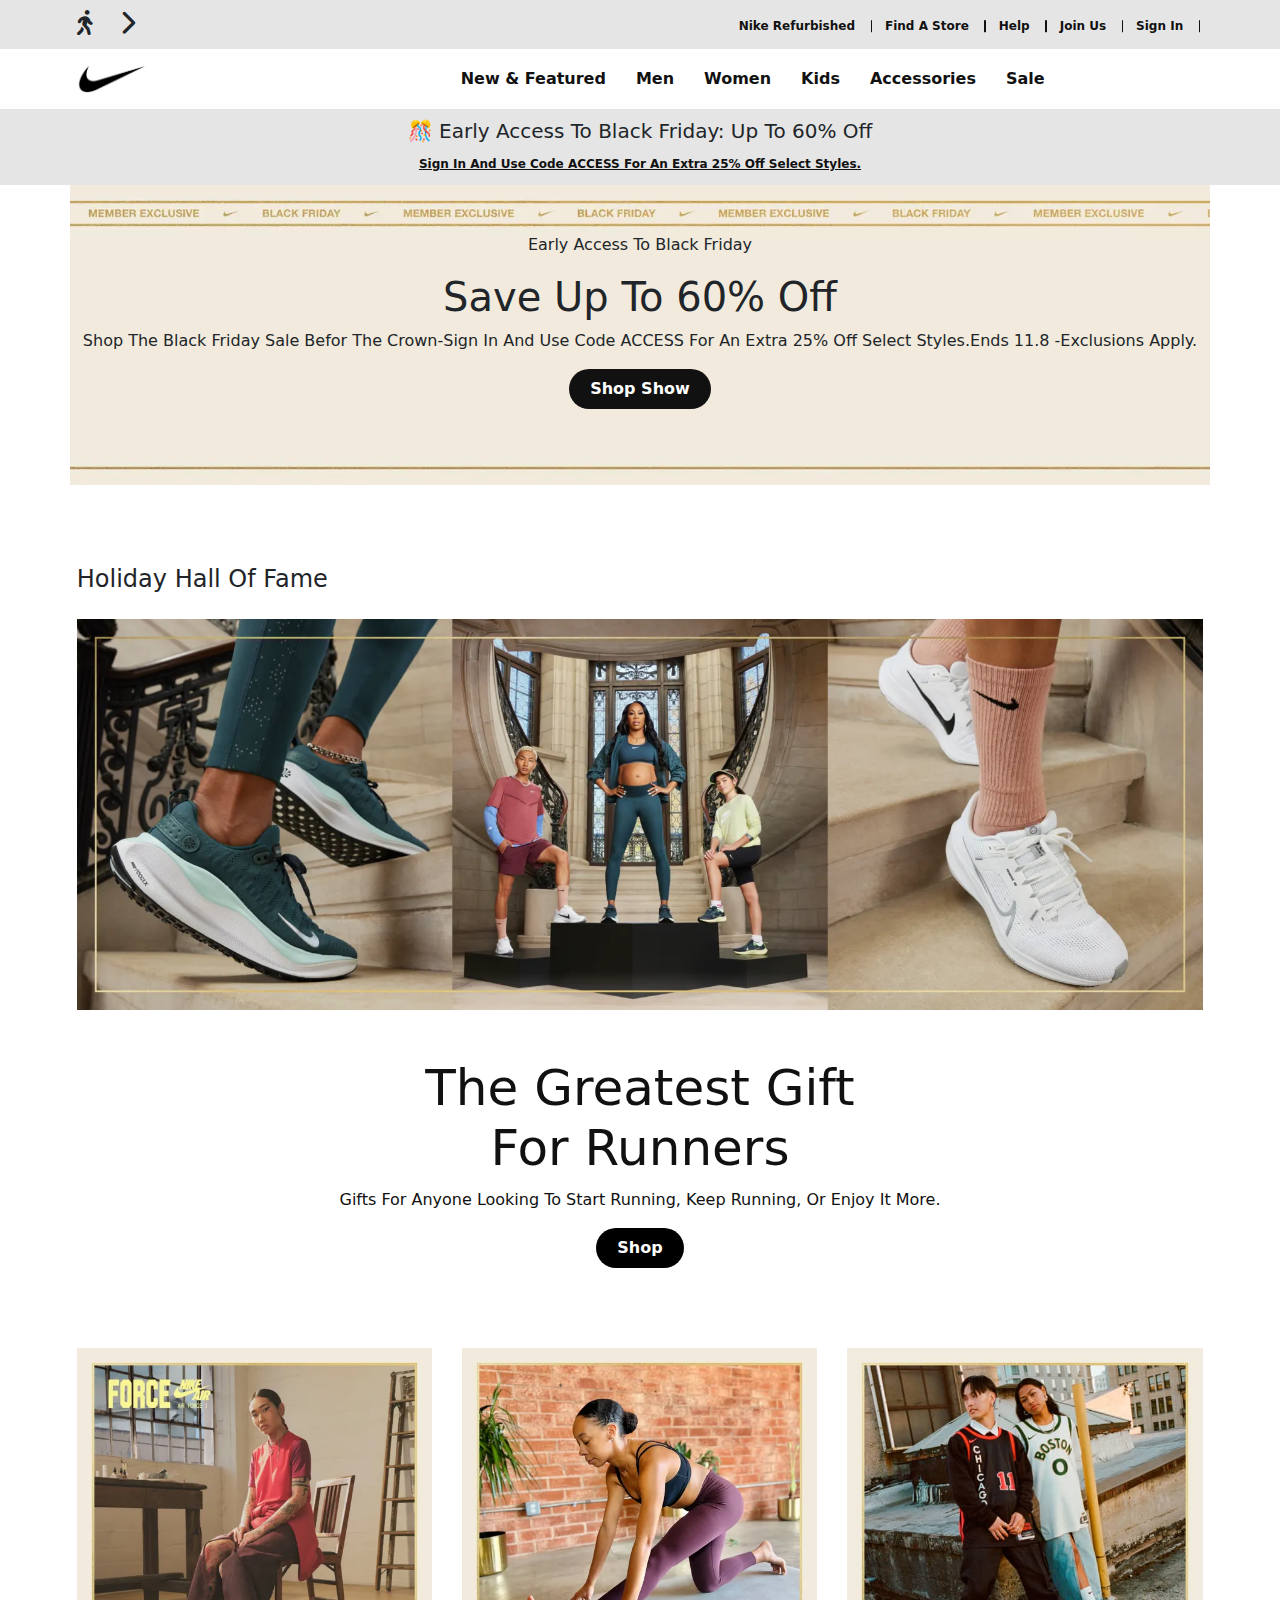
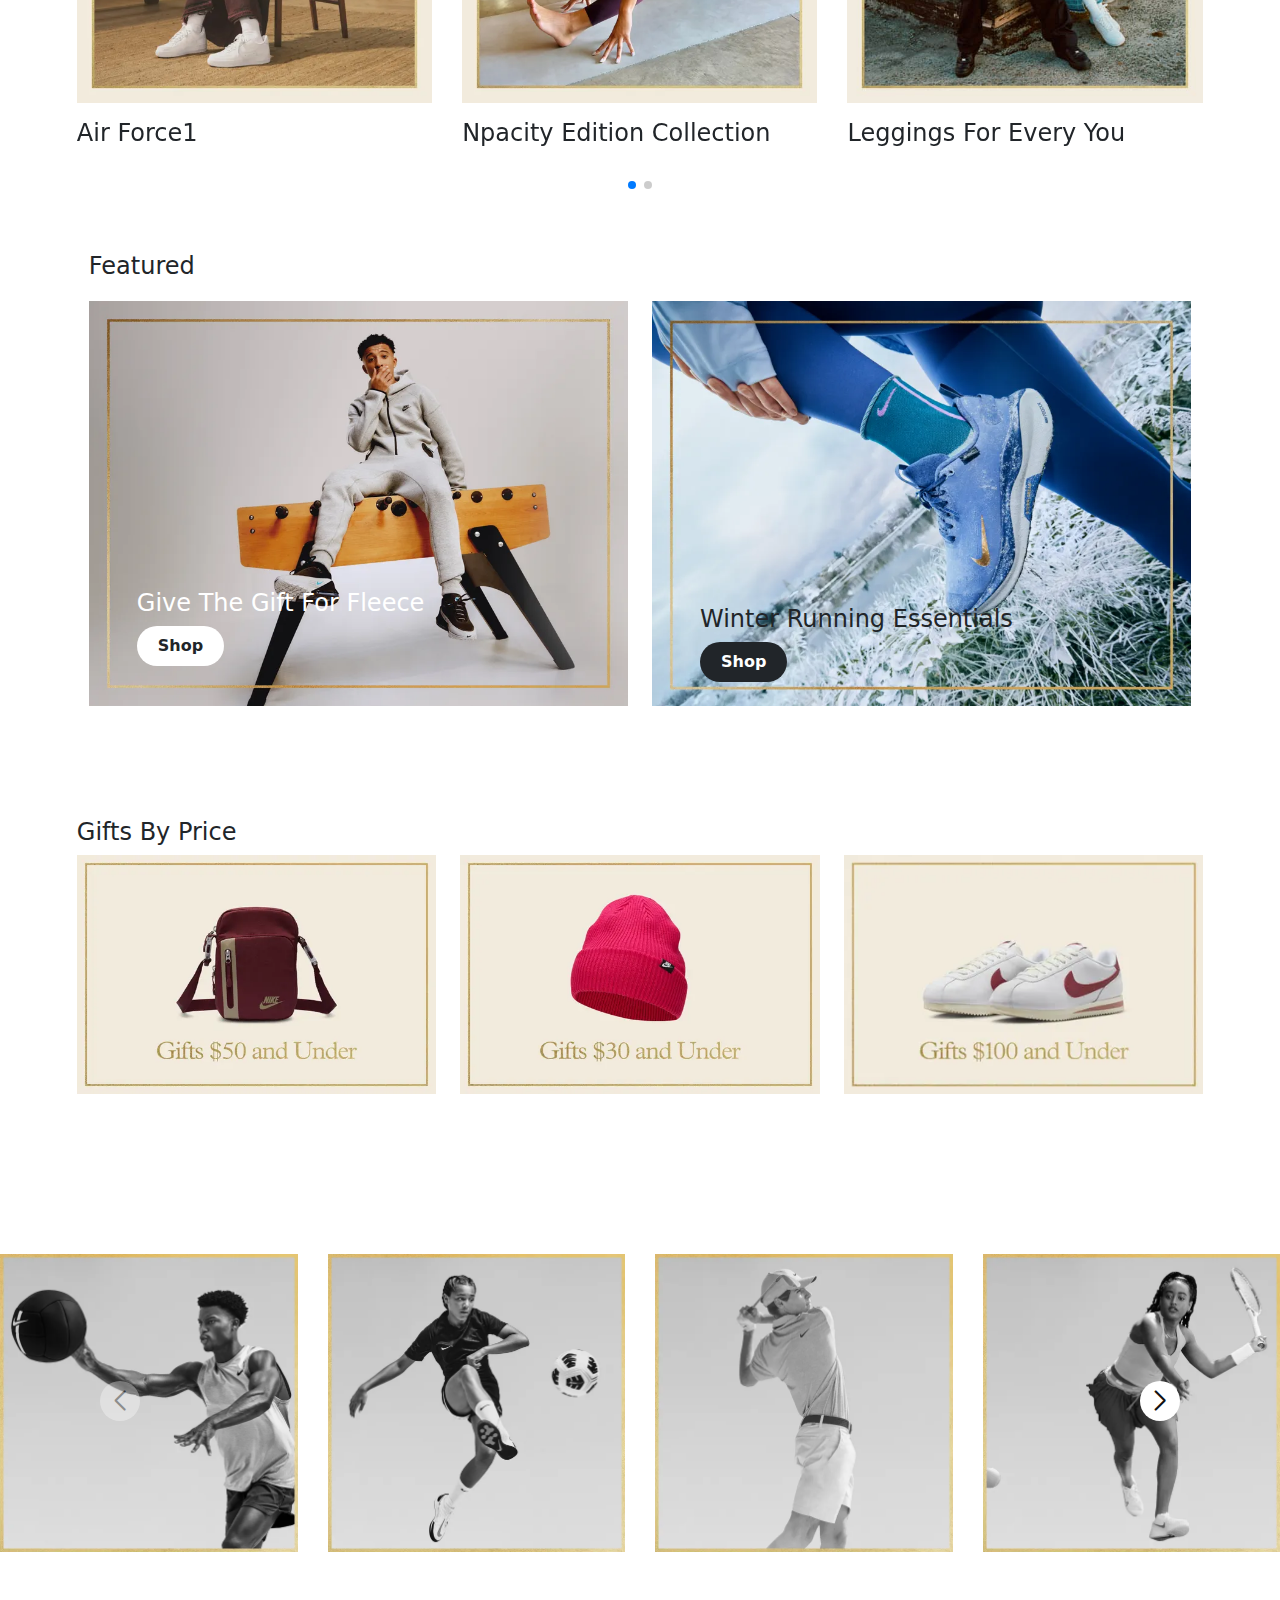
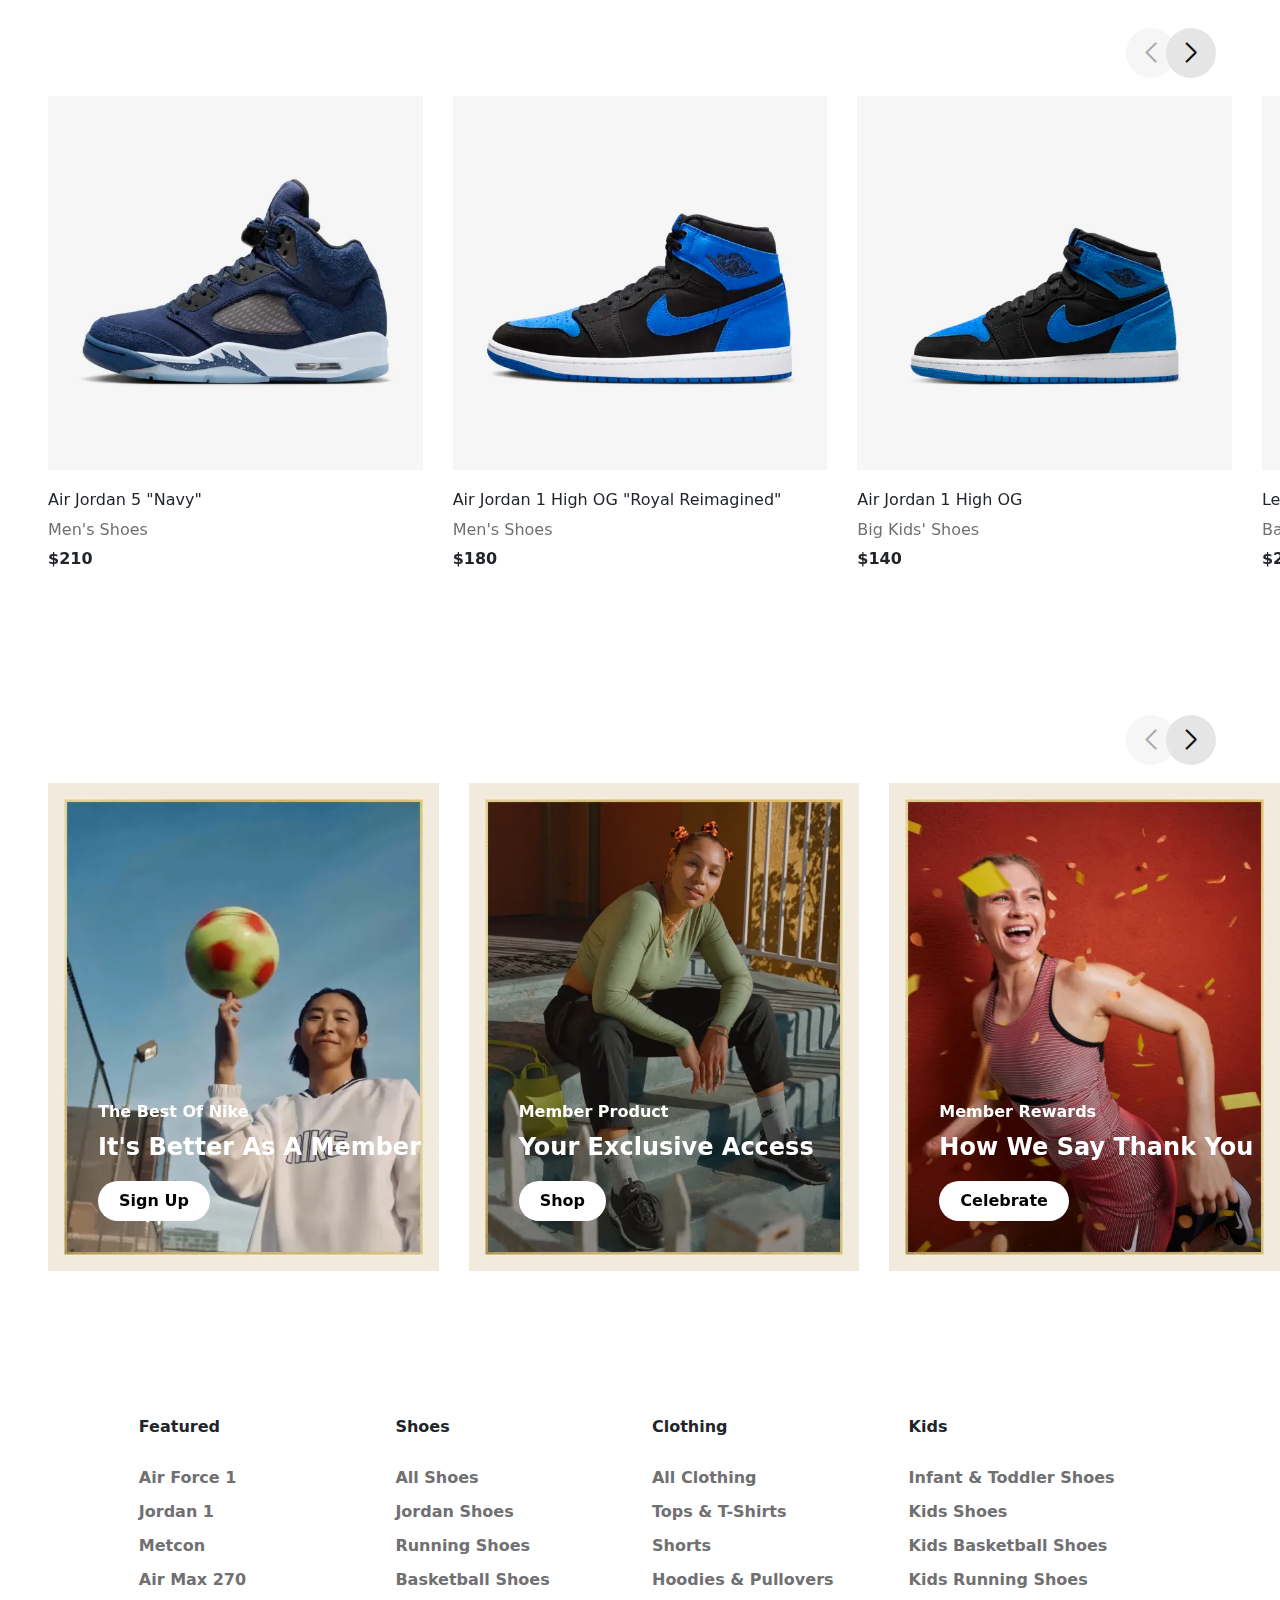
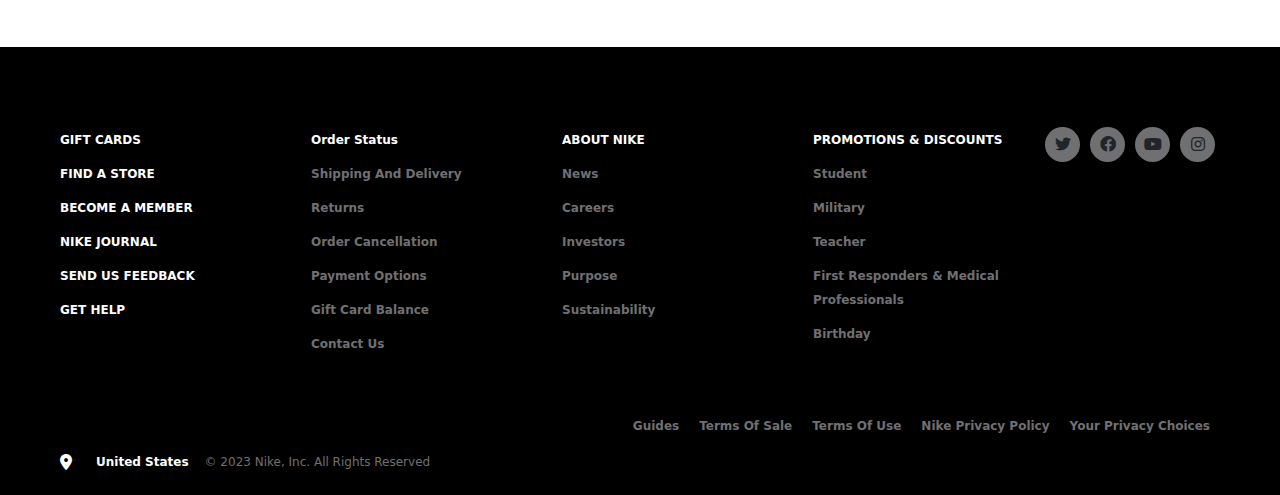
<file: index.html>
<!DOCTYPE html>
<html lang="en">
<head>
    <meta charset="UTF-8">
    <meta name="viewport" content="width=device-width, initial-scale=1.0">
    <link rel="stylesheet" href="./css/all.min.css">
    <link rel="stylesheet" href="./css/animate.css">
    <link rel=" icon" type="image/png" href="./img/fpage/logo.png"/>
    <link rel="stylesheet" href="./css/bootstrap.min.css">
    <link rel="stylesheet"href="https://cdn.jsdelivr.net/npm/swiper@11/swiper-bundle.min.css"/>
    <link rel="stylesheet" href="./css/fpage.css">
    <link rel="stylesheet" href="./css/style.css">
    <title>Store</title>
</head>
<body>
    <header class="header">
        <nav>
            <div class="nav-top position-relative">
                <div class="container-fluid d-flex justify-content-between align-items-center">
                    <div class="icon">
                        <i class="fa-solid fa-person-walking"></i>
                        <i class="fa-solid fa-chevron-right"></i>
                    </div>
                    <div class="link">
                        <ul class="d-flex justify-content-between align-items-center p-0 m-0">
                            <li><a href="">Nike Refurbished</a></li>
                            <li><a href="shop.html">Find a Store</a></li>
                            <li><a href="">Help</a></li>
                            <li><a href="register.html">Join Us</a></li>
                            <li><a href="login.html">Sign In</a></li>
                        </ul>
                    </div>
                    <div class="bars d-none">
                        <a href="shop.html"> <i class="fa-solid fa-store fs-5 me-4"></i></a>
                        <a href="single.html"><i class="fa-solid fa-user fs-5 me-4"></i></a>
                        <i class="fa-solid fa-bars barsI fs-5 me-4"></i>
                    </div>
                </div>
            </div>
            <div class="nav-bot">
                <div class="container-fluid flexbox ">
                    <div class="logo"><img src="img/fpage/logo.png" alt="logo"></div>
                    <div class="links">
                        <ul class="d-flex align-items-center m-0 p-0">
                             <i class="fa-solid fa-close close fs-3 me-4"></i>
                            <li><a class="fw-bold" href="">New & Featured</a></li>
                            <li><a class="fw-bold" href="">Men</a></li>
                            <li><a class="fw-bold" href="">Women</a></li>
                            <li><a class="fw-bold" href="">Kids</a></li>
                            <li><a class="fw-bold" href="">Accessories</a></li>
                            <li><a class="fw-bold" href="">Sale</a></li>
                            <p>Become a Nike Member for the best products, inspiration and stories in sport. <span class="text-black fw-bold">Learn more</span></p>
                            <div class="btns mt-5">
                                <a href="register.html"> <button>Join us</button></a>
                                <a href="login.html"><button>sign in</button></a>
                            </div>
                        </ul>
                    </div>
                </div>
            </div>
        </nav>
        <div class="early-Access text-center">
            <h5>🎊 Early Access to Black Friday: Up to 60% Off</h5>
            <a href="">Sign in and use code ACCESS for an extra 25% off select styles.</a>
        </div>
        <div class="save-up">
            <div class="container text-center py-5">
                <p>Early Access to Black Friday</p>
                <h1>save Up to 60% Off</h1>
                <p>
                    shop the black friday sale befor the crown-Sign in and use code ACCESS for
                    an extra 25% off select styles.ends 11.8 -exclusions apply.
                </p>
                <a href="shop.html"><button class="rounded-pill">shop show</button></a>
            </div>
        </div>
    </header>
    <div class="section1">
        <div class="container-fluid">
            <div class="box">
                <h2>Holiday Hall of Fame</h2>
                <div class="image pb-5">
                    <a href=""><img src="img/fpage/s1.webp" class=""></a>
                </div>
                <a href="">
                    <div class="text text-center">
                        <h2>the greatest Gift<br>
                            for Runners
                        </h2>
                        <p>Gifts for anyone looking to start Running, keep Running, or enjoy it more.</p>
                        <button class="rounded-pill btn-hover">shop</button>
                    </div>
                </a>
            </div>
        </div>
    </div>
    <div class="section-slider">
        <div class="container-fluid">
            <div class="swiper fSlider pb-5">
                <div class="swiper-wrapper">
                  <div class="swiper-slide">
                    <div class="image">
                        <a href=""><img src="img/fpage/section3/s1.webp"></a>
                    </div>
                    <h4 class="mt-3">air force1</h4>
                  </div>
                  <div class="swiper-slide">
                    <div class="image">
                        <a href=""><img src="img/fpage/section3/s2.webp"></a>
                    </div>
                    <h4 class="mt-3">npacity edition collection</h4>
                  </div>
                  <div class="swiper-slide">
                    <div class="image">
                    <a href=""><img src="img/fpage/section3/s3.jpg"></a>
                    </div>
                    <h4 class="mt-3">leggings for every you</h4>
                  </div>
                  <div class="swiper-slide">
                    <div class="image">
                        <a href=""><img src="img/fpage/section3/s4.webp"></a>
                    </div>
                    <h4 class="mt-3">just in:N7 collection</h4>
                  </div>
                </div>
                <div class="swiper-pagination"></div>
            </div>
            <div class="Featured py-5">
                <div class="container">
                    <h4>Featured</h4>
                    <div class="row">
                        <div class="col col-md-6 col-sm-12 mb-3  position-relative">
                            <div class="image">
                                <img class="w-100" src="img/fpage/section3/r1.webp">
                            </div>
                            <div class="text">
                                <h2 class="text-white">give the Gift for fleece</h2>
                                <button class="bg-white text-dark rounded-pill">shop</button>
                            </div>
                        </div>
                        <div class="col col-md-6 col-sm-12   position-relative">
                            <div class="image">
                                <img class="w-100" src="img/fpage/section3/r2.webp">
                            </div>
                            <div class="text">
                                <h2>winter running Essentials</h2>
                               <button class="bg-dark text-white rounded-pill">shop</button>
                            </div>
                        </div>
                    </div>
                </div>

            </div>
            <div class="Gifts py-5">
                <div class="container-fluid">
                    <h4>Gifts by Price</h4>
                    <div class="row">
                        <div class="col col-md-4 col-sm-6 mb-3">
                            <a href=""><img class="w-100" src="img/fpage/section3/c1.webp"></a>
                        </div>
                        <div class="col col-md-4 col-sm-6 mb-3">
                            <a href=""><img class="w-100" src="img/fpage/section3/c2.webp"></a>
                        </div>
                        <div class="col col-md-4 col-sm-6">
                            <a href=""><img class="w-100" src="img/fpage/section3/c3.webp"></a>
                        </div>
                    </div>
                </div>

            </div>
        </div>
    </div>
    <div class="full-slide py-5">
        <div class="swiper sport py-5">
            <div class="swiper-wrapper">
              <div class="swiper-slide"><a href=""><img class="w-100" src="img/fpage/section4/sport1.webp"></a></div>
              <div class="swiper-slide"><a href=""><img class="w-100" src="img/fpage/section4/sport2.webp"></a></div>
              <div class="swiper-slide"><a href=""><img class="w-100" src="img/fpage/section4/sport3.webp"></a></div>
              <div class="swiper-slide"><a href=""><img class="w-100" src="img/fpage/section4/sport4.webp"></a></div>
              <div class="swiper-slide"><a href=""><img class="w-100" src="img/fpage/section4/sport5.webp"></a></div>
              <div class="swiper-slide"><a href=""><img class="w-100" src="img/fpage/section4/sport6.webp"></a></div>
              <div class="swiper-slide"><a href=""><img class="w-100" src="img/fpage/section4/sport7.webp"></a></div>
              <div class="swiper-slide"><a href=""><img class="w-100" src="img/fpage/section4/sport8.webp"></a></div>
              <div class="swiper-slide"><a href=""><img class="w-100" src="img/fpage/section4/sport9.webp"></a></div>
            </div>
            <div class="swiper-button-next"></div>
            <div class="swiper-button-prev"></div>
        </div>
        <div class="swiper chose p-5">
            <div class="swiper-wrapper py-5">
              <div class="swiper-slide">
                <a href="">
                    <img class="w-100" src="img/fpage/section1/chose.webp">
                </a>
                <div class="text">
                    <h2>Air Jordan 5 "Navy"</h2>
                    <p>Men's Shoes</p>
                    <span>$210</span>
                </div>
            </div>
              <div class="swiper-slide">
                <a href="">
                    <img class="w-100" src="img/fpage/section1/chose1.webp">
                </a>
                <div class="text">
                    <h2>Air Jordan 1 High OG "Royal Reimagined"</h2>
                    <p>Men's Shoes</p>
                    <span>$180</span>
                </div>
            </div>
              <div class="swiper-slide">
                <a href="">
                    <img class="w-100" src="img/fpage/section1/chose3.webp">
                </a>
                <div class="text">
                    <h2>Air Jordan 1 High OG</h2>
                    <p>Big Kids' Shoes</p>
                    <span>$140</span>
                </div>
            </div>
              <div class="swiper-slide">
                <a href="">
                    <img class="w-100" src="img/fpage/section1/chose4.webp">
                </a>
                <div class="text">
                    <h2>LeBron XXI "Tahitian"</h2>
                    <p>Basketball Shoes</p>
                    <span>$200</span>
                </div>
            </div>
              <div class="swiper-slide">
                <a href="">
                    <img class="w-100" src="img/fpage/section1/chose5.webp">
                </a>
                <div class="text">
                    <h2>Nike Dunk Low Retro</h2>
                    <p>Men's Shoes</p>
                    <span>$115</span>
                </div>
            </div>
              <div class="swiper-slide">
                <a href="">
                    <img class="w-100" src="img/fpage/section1/chose6.webp">
                </a>
                <div class="text">
                    <h2>Nike Dunk Low Retro</h2>
                    <p>Men's Shoes</p>
                    <span>$115</span>
                </div>
            </div>
            </div>
            <div class="swiper-button-next"></div>
            <div class="swiper-button-prev"></div>
        </div>
        <div class="swiper chose ps-5 pt-5">
            <div class="swiper-wrapper py-5">
              <div class="swiper-slide position-relative">
                <a href="">
                    <img class="w-100" src="img/fpage/section5/m1.webp">
                </a>
                <div class="box">
                    <h2>The Best of Nike</h2>
                    <p>It's Better as a Member</p>
                    <button>Sign Up</button>
                </div>
            </div>
              <div class="swiper-slide position-relative">
                <a href="">
                    <img class="w-100" src="img/fpage/section5/m2.webp">
                </a>
                <div class="box">
                    <h2>Member Product</h2>
                    <p>Your Exclusive Access</p>
                    <button>Shop</button>
                </div>
            </div>
              <div class="swiper-slide position-relative">
                <a href="">
                    <img class="w-100" src="img/fpage/section5/m3.webp">
                </a>
                <div class="box">
                    <h2>Member Rewards</h2>
                    <p>How We Say Thank You</p>
                    <button>Celebrate</button>
                </div>
            </div>
              <div class="swiper-slide position-relative">
                <a href="">
                    <img class="w-100" src="img/fpage/section5/m4.webp">
                </a>
                <div class="box">
                    <h2>Sports & Wellness Apps</h2>
                    <p>Movement Where You’re At</p>
                    <button>Move</button>
                </div>
            </div>
              <div class="swiper-slide position-relative">
                <a href="">
                    <img class="w-100" src="img/fpage/section5/m5.jpg">
                </a>
                <div class="box">
                    <h2>Nike By You</h2>
                    <p>Your Customization Service</p>
                    <button>Customize</button>
                </div>
            </div>
              <div class="swiper-slide position-relative">
                <a href="">
                    <img class="w-100" src="img/fpage/section5/m6.webp">
                </a>
                <div class="box">
                    <h2>SNKRS</h2>
                    <p>Your Ultimate Sneaker Community</p>
                    <button>Explore</button>
                </div>
            </div>
            </div>
            <div class="swiper-button-next"></div>
            <div class="swiper-button-prev"></div>
        </div>
    </div>
    <div class="section-links">
        <div class="container-fluid">
            <div class="row">
                <div class="col col-md-3">
                    <h2>Featured</h2>
                    <a href="">Air Force 1</a>
                    <a href="">Jordan 1</a>
                    <a href="">Metcon</a>
                    <a href="">Air Max 270</a>
                    <a href="">Air Max 97</a>
                    <a href="">Air Max 90</a>
                    <a href="">Blazer</a>
                    <a href="">Pegasus</a>
                </div>
                <div class="col col-md-3">
                    <h2>Shoes</h2>
                    <a href="">All Shoes</a>
                    <a href="">Jordan Shoes</a>
                    <a href="">Running Shoes</a>
                    <a href="">Basketball Shoes</a>
                    <a href="">Tennis Shoes</a>
                    <a href="">Training Shoes</a>
                    <a href="">Custom Shoes</a>
                    <a href="">Sale Shoes</a>
                    <a href="">Soccer Cleats</a>
                </div>
                <div class="col col-md-3">
                    <h2>Clothing</h2>
                    <a href="">All Clothing</a>
                    <a href="">Tops & T-Shirts</a>
                    <a href="">Shorts</a>
                    <a href="">Hoodies & Pullovers</a>
                    <a href="">Joggers & Sweatpants</a>
                    <a href="">Sports Bras</a>
                    <a href="">Pants & Tights</a>
                    <a href="">Socks</a>
                    <a href="">Yoga</a>
                    <a href="">NikeLab</a>
                    <a href="">Plus Size</a>
                    <a href="">Big & Tall</a>
                    <a href="">Sale Clothing</a>
                </div>
                <div class="col col-md-3">
                    <h2>Kids</h2>
                    <a href="">Infant & Toddler Shoes</a>
                    <a href="">Kids Shoes</a>
                    <a href="">Kids Basketball Shoes</a>
                    <a href="">Kids Running Shoes</a>
                    <a href="">Kids Jordan Shoes/a>
                    <a href="">Kids Clothing</a>
                    <a href="">Kids Backpacks</a>
                    <a href="">Kids Socks</a>
                    <a href="">Kids Sale</a>
                </div>
            </div>
        </div>
    </div>
    <div class="footer">
        <div class="box ">
            <div class="row">
                <div class="col col-md-3 col-6">
                    <ul class="white">
                        <li><a href="">GIFT CARDS</a></li>
                        <li><a href="">FIND A STORE</a></li>
                        <li><a href="">BECOME A MEMBER</a></li>
                        <li><a href="">NIKE JOURNAL</a></li>
                        <li><a href="">SEND US FEEDBACK</a></li>
                        <li><a href="">GET HELP</a></li>
                    </ul>
                </div>
                <div class="col col-md-3 col-6">
                    <ul>
                        <li><a href="">Order Status</a></li>
                        <li><a href="">Shipping and Delivery</a></li>
                        <li><a href="">Returns</a></li>
                        <li><a href="">Order Cancellation</a></li>
                        <li><a href="">Payment Options</a></li>
                        <li><a href="">Gift Card Balance</a></li>
                        <li><a href="">Contact Us</a></li>
                    </ul>
                </div>
                <div class="col col-md-3 col-6">


                    <ul>
                        <li><a href="">ABOUT NIKE</a></li>
                        <li><a href="">News</a></li>
                        <li><a href="">Careers</a></li>
                        <li><a href="">Investors</a></li>
                        <li><a href="">Purpose</a></li>
                        <li><a href="">Sustainability</a></li>
                    </ul>
                </div>
                <div class="col col-md-3 col-6">
                    <ul>
                        <li><a href="">PROMOTIONS & DISCOUNTS</a></li>
                        <li><a href="">Student</a></li>
                        <li><a href="">Military</a></li>
                        <li><a href="">Teacher</a></li>
                        <li><a href="">First Responders & Medical Professionals</a></li>
                        <li><a href="">Birthday</a></li>
                    </ul>
                </div>
            </div>
            <div class="icons">
                <div class="icon"><i class="fa-brands fa-twitter"></i></div>
                <div class="icon"><i class="fa-brands fa-facebook"></i></div>
                <div class="icon"><i class="fa-brands fa-youtube"></i></div>
                <div class="icon"><i class="fa-brands fa-instagram"></i></div>
            </div>
        </div>
        <div class="right-link pt-5 w-100">  
            <ul class="p-0 d-flex">
                <li><a href="">Guides</a></li>
                <li><a href="">Terms of Sale</a></li>
                <li><a href="">Terms of Use</a></li>
                <li><a href="">Nike Privacy Policy</a></li>
                <li><a href="">Your Privacy Choices</a></li>
            </ul>
            <div class="location pb-4 d-flex align-items-center text-white">
                <i class="fa-solid fa-location-dot me-4"></i>
                <span class="fw-bold">United States</span>
                <p class="ms-3 mb-0">
                    © 2023 Nike, Inc. All Rights Reserved
                </p>
            </div>
        </div>
    </div>
    <script src="https://cdn.jsdelivr.net/npm/swiper@11/swiper-bundle.min.js"></script>
    <script src="./js/bootstrap.bundle.min.js"></script>
    <script src="./js/fpage.js"></script>
    <script src="./js/main.js"></script>
</body>
</html>
</file>
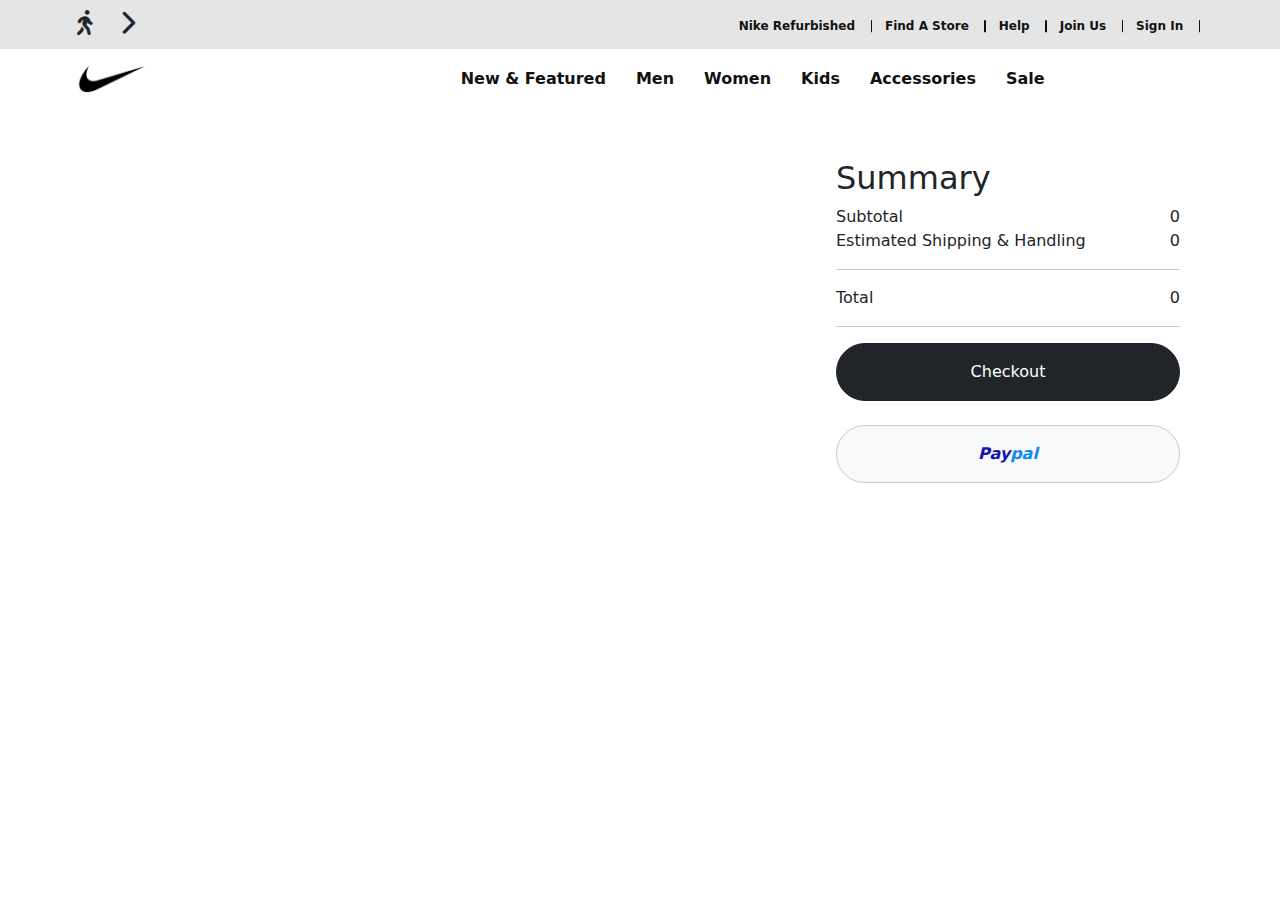
<file: Cart.html>
<!DOCTYPE html>
<html lang="en">
<head>
    <meta charset="UTF-8">
    <meta name="viewport" content="width=device-width, initial-scale=1.0">
    <title>Nike Cart</title>
    <link rel="stylesheet" href="./css/all.min.css">
    <link rel="stylesheet" href="./css/animate.css">
    <link rel="stylesheet" href="./css/bootstrap.min.css">
    <link rel="stylesheet" href="./css/cart.css">
    <link rel="stylesheet" href="./css/style.css">
</head>
<body>
    <nav>
        <div class="nav-top position-relative">
            <div class="container-fluid d-flex justify-content-between align-items-center">
                <div class="icon">
                    <i class="fa-solid fa-person-walking"></i>
                    <i class="fa-solid fa-chevron-right"></i>
                </div>
                <div class="link">
                    <ul class="d-flex justify-content-between align-items-center p-0 m-0">
                        <li><a href="">Nike Refurbished</a></li>
                        <li><a href="shop.html">Find a Store</a></li>
                        <li><a href="">Help</a></li>
                        <li><a href="register.html">Join Us</a></li>
                        <li><a href="login.html">Sign In</a></li>
                    </ul>
                </div>
                <div class="bars d-none">
                    <a href="shop.html"> <i class="fa-solid fa-store fs-5 me-4"></i></a>
                    <a href="single.html"><i class="fa-solid fa-user fs-5 me-4"></i></a>
                    <i class="fa-solid fa-bars barsI fs-5 me-4"></i>
                </div>
            </div>
        </div>
        <div class="nav-bot">
            <div class="container-fluid flexbox ">
                <div class="logo">
                    <a href="index.html">
                        <img src="img/fpage/logo.png" alt="logo">
                    </a>
                </div>
                <div class="links">
                    <ul class="d-flex align-items-center m-0 p-0">
                         <i class="fa-solid fa-close close fs-3 me-4"></i>
                        <li><a class="fw-bold" href="">New & Featured</a></li>
                        <li><a class="fw-bold" href="">Men</a></li>
                        <li><a class="fw-bold" href="">Women</a></li>
                        <li><a class="fw-bold" href="">Kids</a></li>
                        <li><a class="fw-bold" href="">Accessories</a></li>
                        <li><a class="fw-bold" href="">Sale</a></li>
                        <p>Become a Nike Member for the best products, inspiration and stories in sport. <span class="text-black fw-bold">Learn more</span></p>
                        <div class="btns mt-5">
                            <a href="register.html"> <button>Join us</button></a>
                            <a href="login.html"><button>sign in</button></a>
                        </div>
                    </ul>
                </div>
            </div>
        </div>
    </nav>
    <div class="gotoLogin">
        <div class="icon">
            <i class="fa-solid fa-circle-xmark "></i>
        </div>
        <div class="box">
            <h5>cant add product in cart </h5>
            <a href="login.html">login in now</a>
        </div>
    </div>
    <header class="header">
        <div class="row">
            <div class="col Data col-lg-8 col-12">

            </div>
            <div class="col col-lg-4">
                <div class="box">
                    <h2>Summary</h2>
                    <div class="subtotal d-flex align-items-center justify-content-between">
                        <p class="m-0">subtotal</p>
                        <span class="total">0</span>
                    </div>
                    <div class="Estimated-Shipping d-flex align-items-center justify-content-between">
                        <p class="m-0">Estimated Shipping & Handling</p>
                        <span class="numOfEstimated">0</span>
                    </div>
                    <hr>
                    <div class="totalPrice d-flex align-items-center justify-content-between">
                        <p class="m-0">total</p>
                        <span class="numOfTotal">0</span>
                    </div>
                    <hr>
                    <div class="btns">
                        <button class="btn btn-dark rounded-pill w-100 py-3 mb-4">checkout</button>
                        <button class="btn btn-light rounded-pill w-100 py-3"><span>pay</span>pal</button>
                    </div>
                </div>
            </div>
        </div>
    </header>
    <script src="./js/bootstrap.bundle.min.js"></script>
    <script src="./js/main.js" type=""></script>
    <script src="./js/Cart.js" type=""></script>
</body>
</html>
</file>
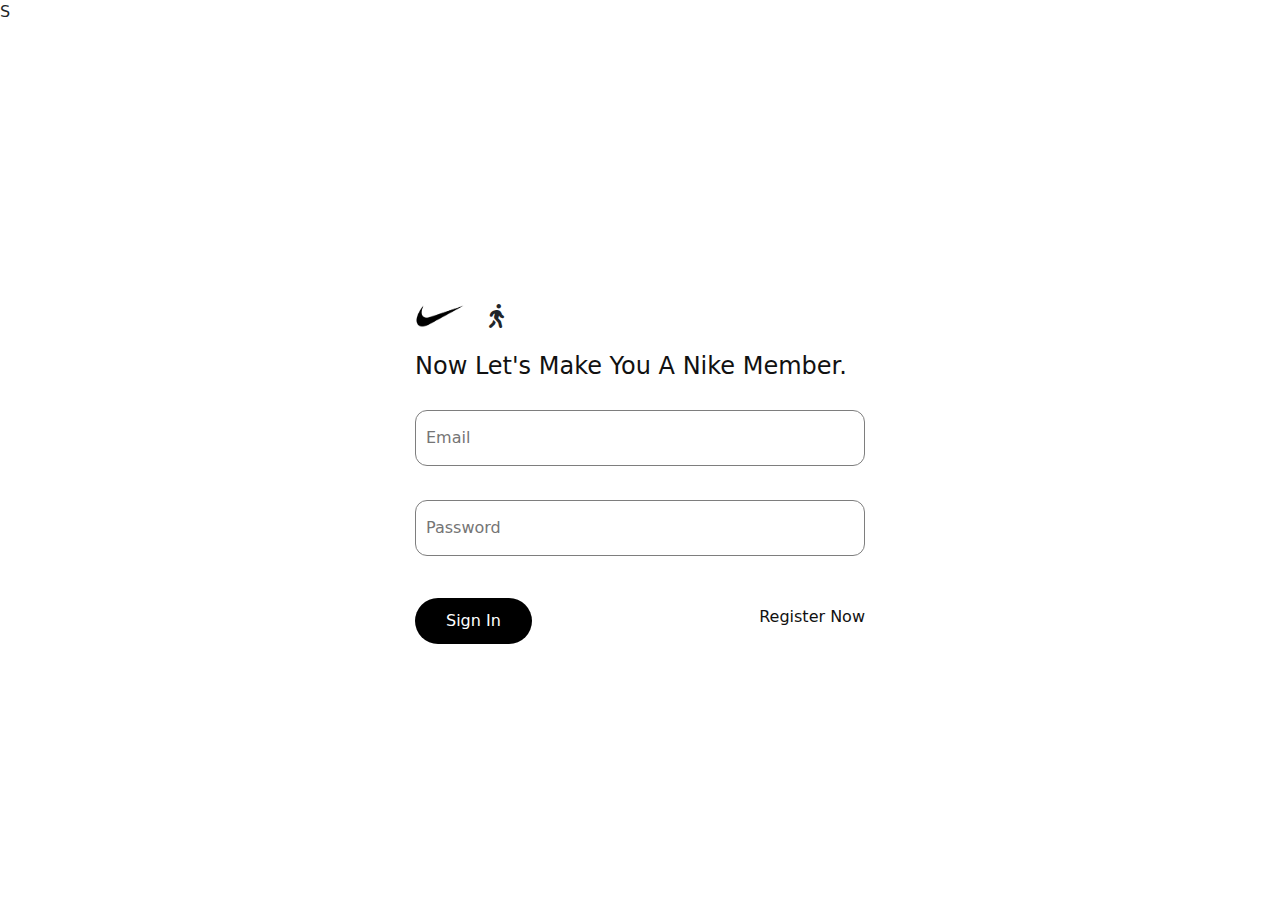
<file: login.html>
<!DOCTYPE html>
<html lang="en">
<head>
    <meta charset="UTF-8">
    <meta name="viewport" content="width=device-width, initial-scale=1.0">
    <link rel="stylesheet" href="./css/all.min.css">
    <link rel="stylesheet" href="./css/animate.css">
    <link rel="stylesheet" href="./css/bootstrap.min.css">
    <link rel="stylesheet" href="./css/login.css">
    <link rel="stylesheet" href="./css/style.css">
    <title>Nike Login</title>
</head>
<body>s
    <div class="form-control">
        <div class="box py-5">
            <div class="icon mb-4 d-flex align-item-center">
                <img src="img/fpage/logo.png" class="me-4">
                <i class="fa-solid fa-person-walking fs-4"></i>
            </div>
            <h2 class="formHeading">Now let's make you a Nike Member.</h2>
            <form class="form w-100" action="">
                <div class="input-valid">
                    <input type="email" placeholder="Email" name="email" value="" id="email">
                    <div class="error3 error"></div>
                </div>
                <div class="input-valid">
                    <input type="password" placeholder="Password" name="password" value="" id="password">
                    <div class="error4 error"></div>
                </div>
                <div class="submit flexbox">
                    <button type="submit" class="btn mt-2">Sign In</button>
                    <span><a href="register.html">register now</a></span>
                </div>
            </form>
        </div>
  
    </div>
    <script src="./js/bootstrap.bundle.min.js"></script>
    <script src="./js/login.js"></script>
</body>
</html>
</file>
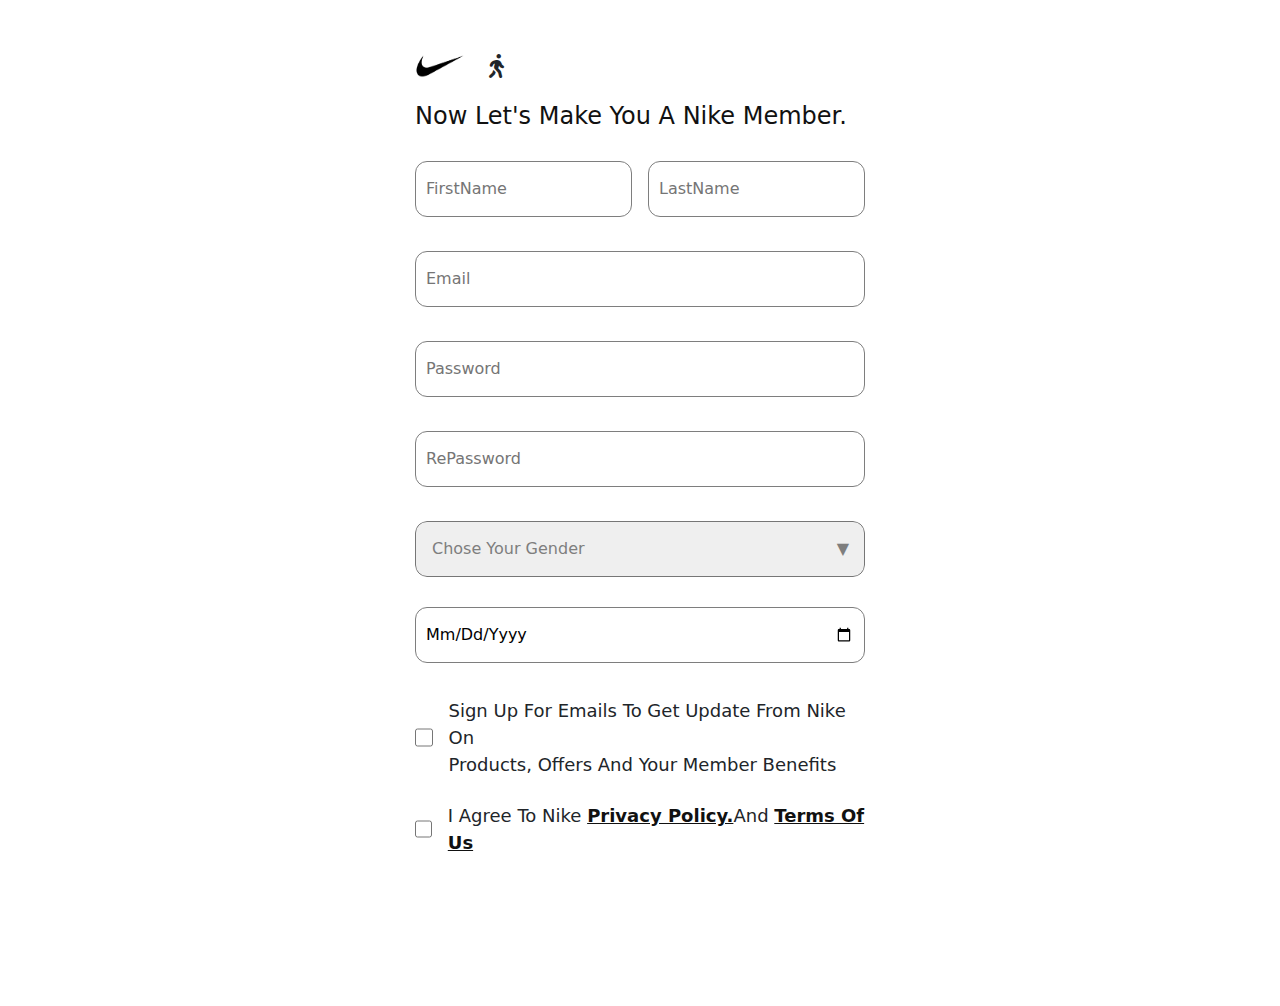
<file: register.html>
<!DOCTYPE html>
<html lang="en">
<head>
    <meta charset="UTF-8">
    <meta name="viewport" content="width=device-width, initial-scale=1.0">
    <link rel="stylesheet" href="./css/all.min.css">
    <link rel="stylesheet" href="./css/animate.css">
    <link rel="stylesheet" href="./css/bootstrap.min.css">
    <link rel="stylesheet" href="./css/register.css">
    <link rel="stylesheet" href="./css/style.css">
    <title>Nike Register</title>
</head>
<body>
    <div class="form-control">
        <div class="box py-5">
            <div class="icon mb-4 d-flex align-item-center">
                <img src="img/fpage/logo.png" class="me-4">
                <i class="fa-solid fa-person-walking fs-4"></i>
            </div>
            <h2 class="formHeading">Now let's make you a Nike Member.</h2>
            <form class="form w-100" action="">
                <div class="input-valid d-flex">
                    <div class="firstNameInput pe-2 w-50">
                        <input type="text" placeholder="FirstName" class="" name="fname" value="" id="fname">
                        <div class="error1 error"></div>
                    </div>
                    <div class="firstNameInput ps-2 w-50">
                        <input type="text" placeholder="LastName" name="lname" value="" id="lname">
                        <div class="error2 error">
                    </div>
                </div>
                </div>
                <div class="input-valid">
                    <input type="email" placeholder="Email" name="email" value="" id="email">
                    <div class="error3 error"></div>
                </div>
                <div class="input-valid">
                    <input type="password" placeholder="Password" name="password" value="" id="password">
                    <div class="error4 error"></div>
                </div>
                <div class="input-valid">
                    <input type="password" placeholder="RePassword" name="repassword" value="" id="repassword">
                    <div class="error5 error"></div>
                </div>
                <div class="select">
                    <select>
                        <option value="" aria-readonly="">chose your gender</option>
                        <option value="men">Men</option>
                        <option value="women">Women</option>
                    </select>
                </div>
                <div class="input-valid">
                    <input type="date" required placeholder="Date Of Birth" name="date" value="" id="date">
                    <div class="error6 error"></div>
                </div>
                <div class="input-check">
                    <div class=" check d-flex mb-4">
                        <input class="me-3" type="checkbox" name="checkbox" value="Sign Up" id="Sign Up">   
                        <label for="Sign Up">sign up for emails to get update from nike on <br>
                               products, offers and your member benefits
                        </label> 
                    </div>
                    <div class="check d-flex align-item-start mb-5">
                        <input class="me-3" type="checkbox" name="checkbox" value="I Agree" id="I Agree">
                        <label for="I Agree">i agree to nike <a href="https://agreementservice.svs.nike.com/rest/agreement?agreementType=privacyPolicy&country=EG&language=en&requestType=redirect&uxId=4fd2d5e7db76e0f85a6bb56721bd51df" target="_blank"><span>privacy policy.</span></a>and 
                            <a href="https://agreementservice.svs.nike.com/rest/agreement?agreementType=termsOfUse&country=EG&language=en&requestType=redirect&uxId=4fd2d5e7db76e0f85a6bb56721bd51df" target="_blank"><span> terms of us</span></a> </label> 
                    </div>

                </div>
                <button type="submit" class="btn mt-2">create account</button>
            </form>
        </div>
  
    </div>
    <script src="./js/bootstrap.bundle.min.js"></script>
    <script src="./js/register.js"></script>
</body>
</html>
</file>
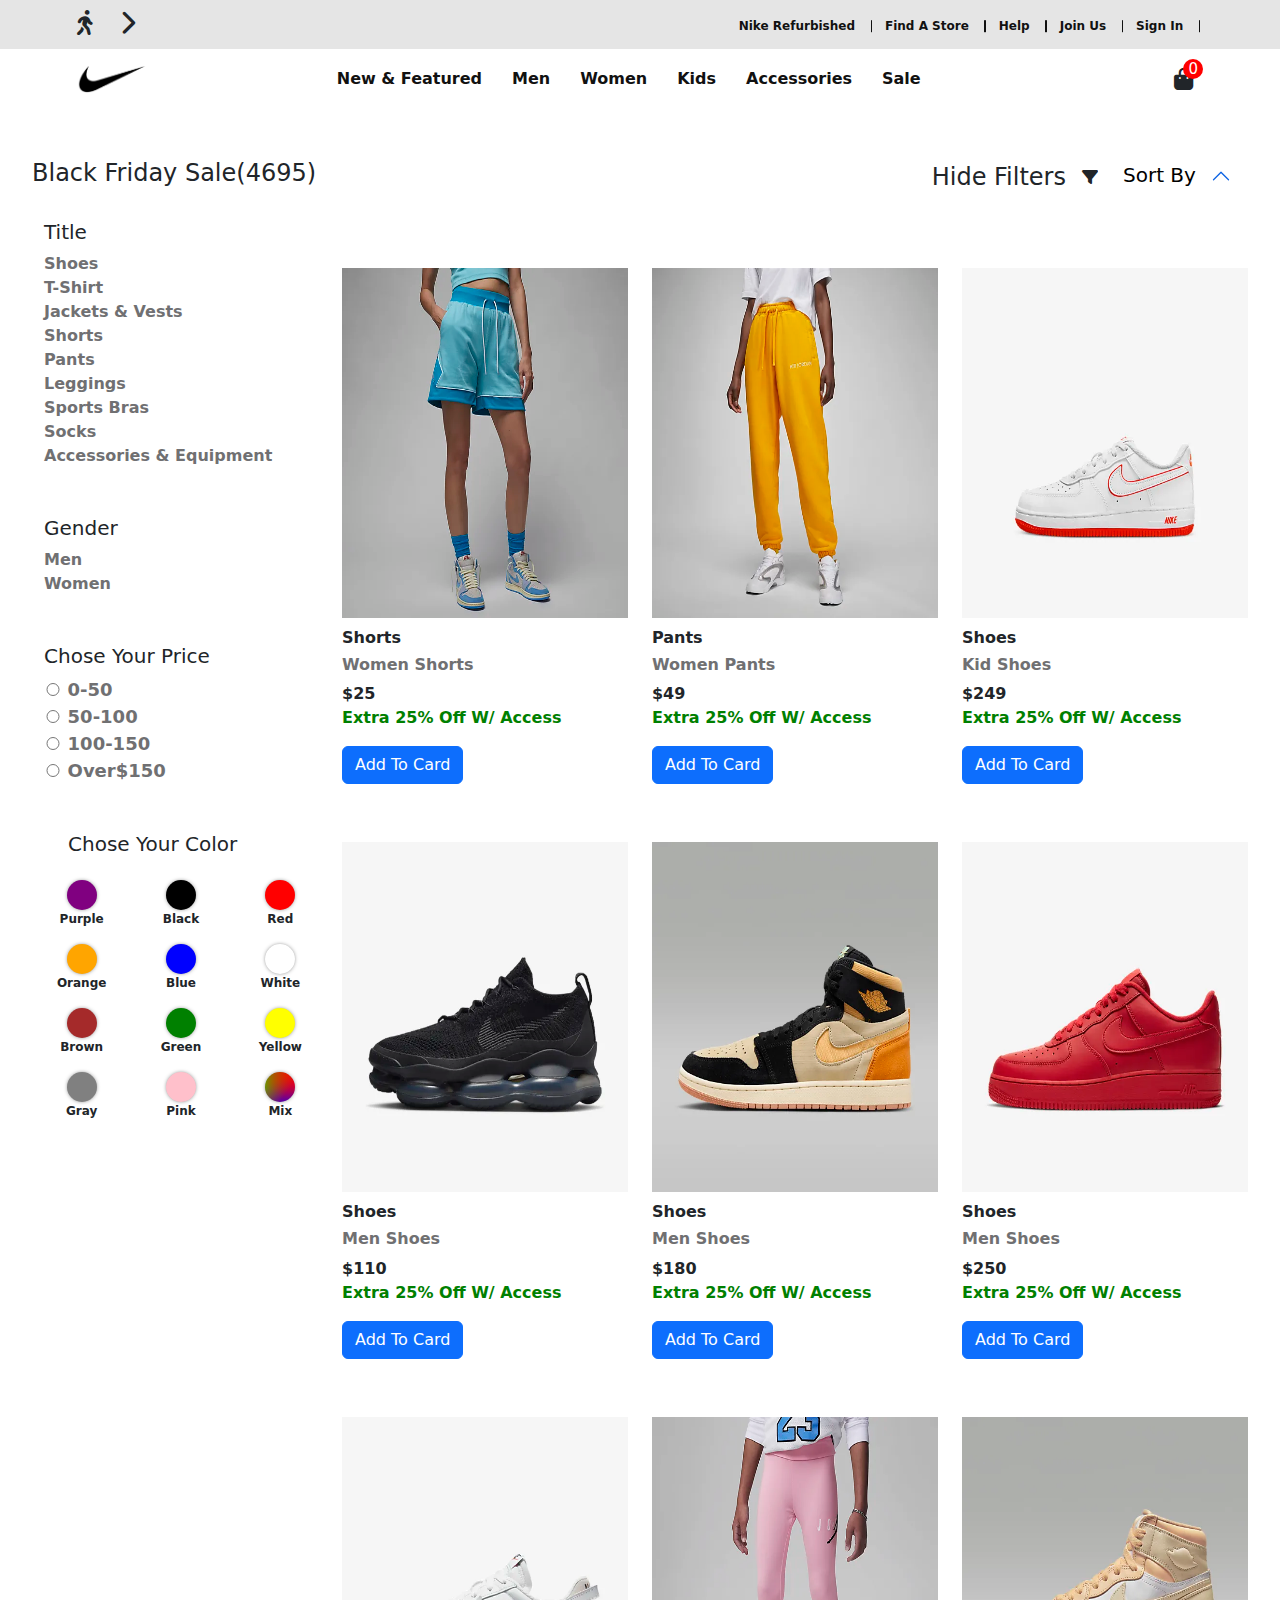
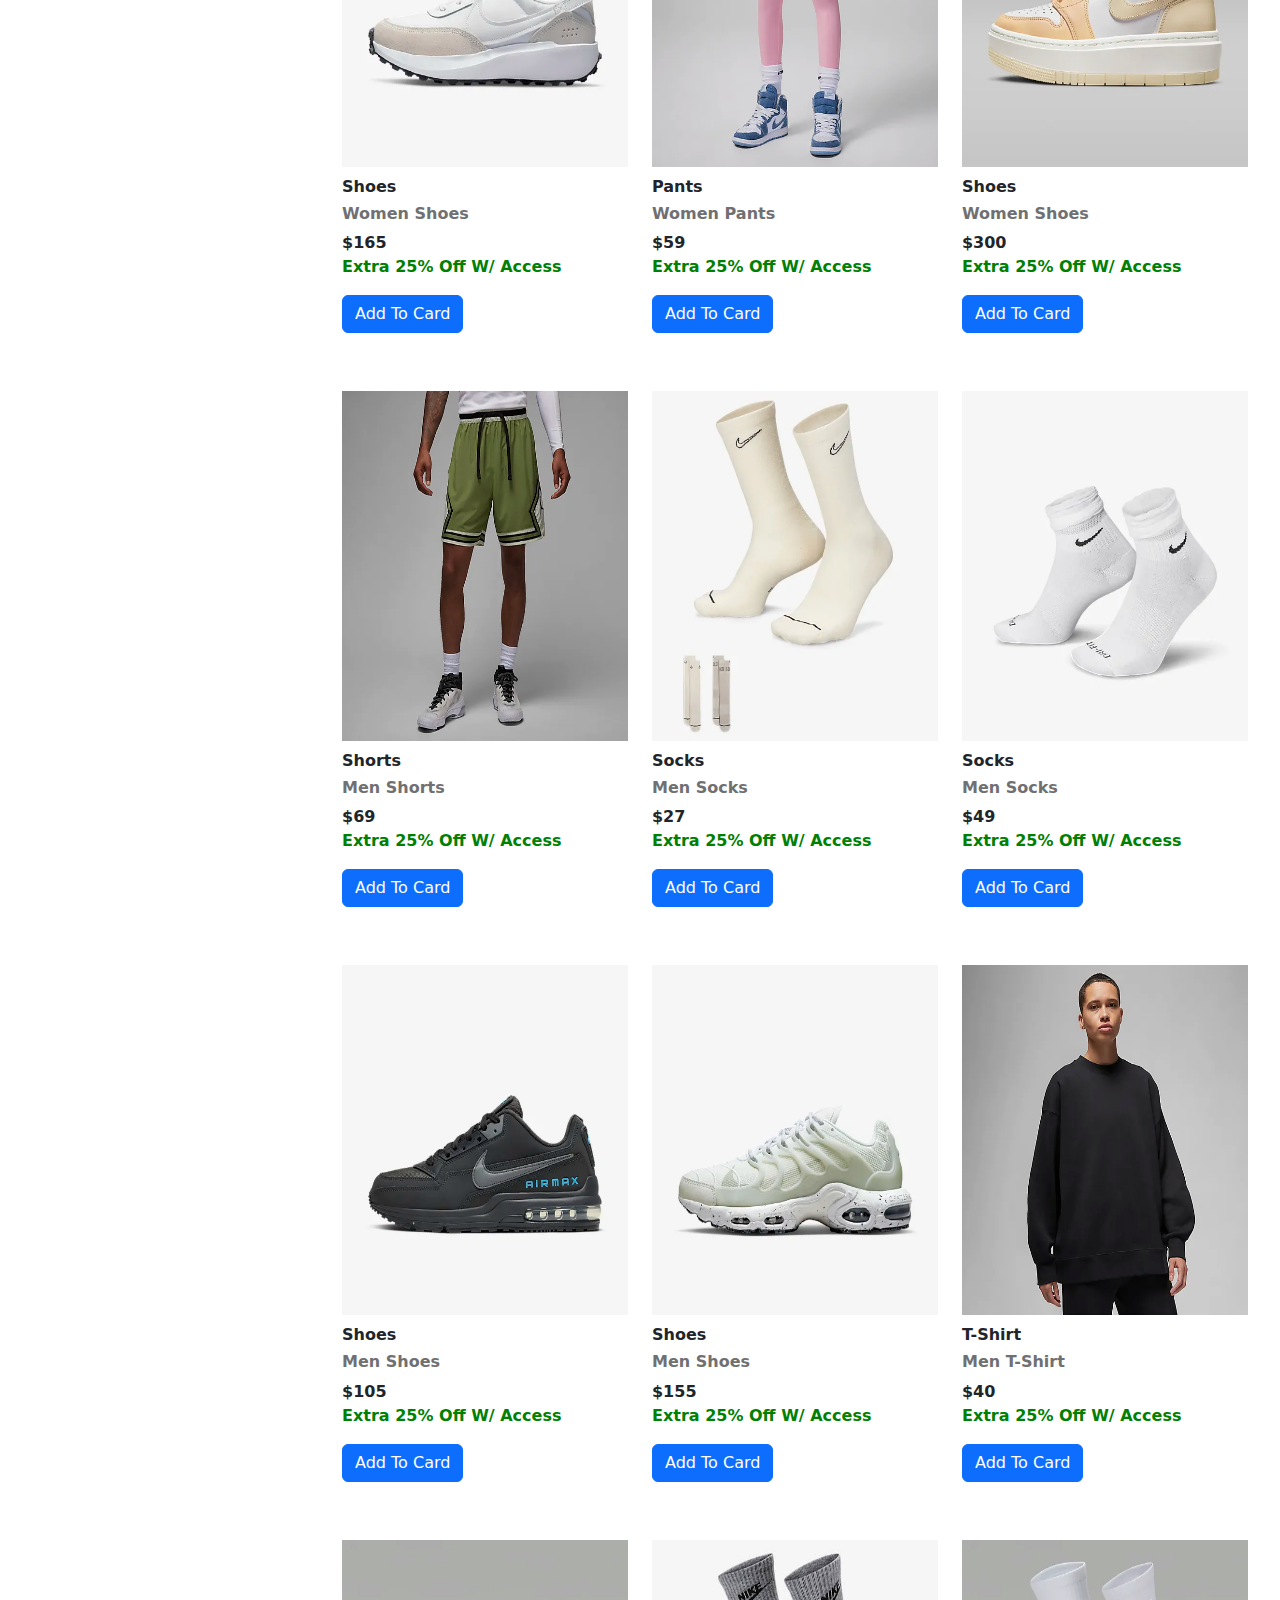
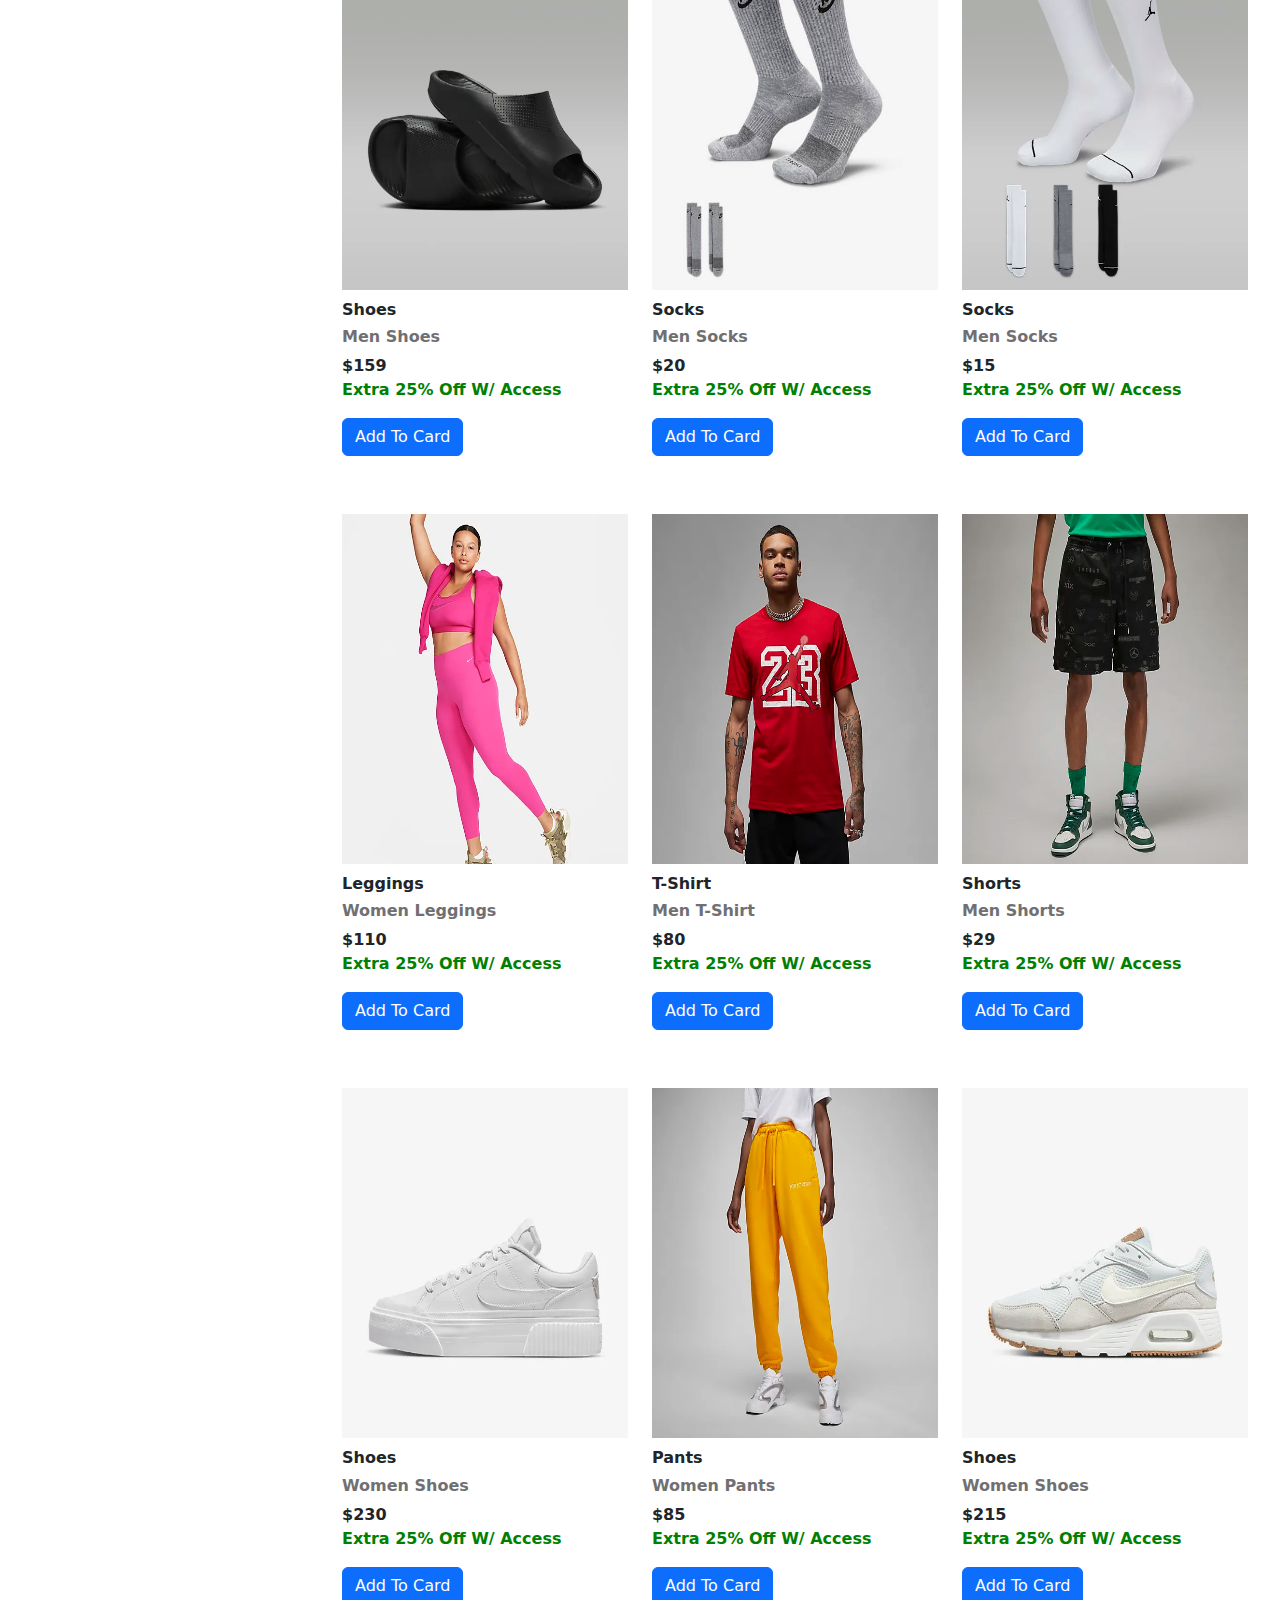
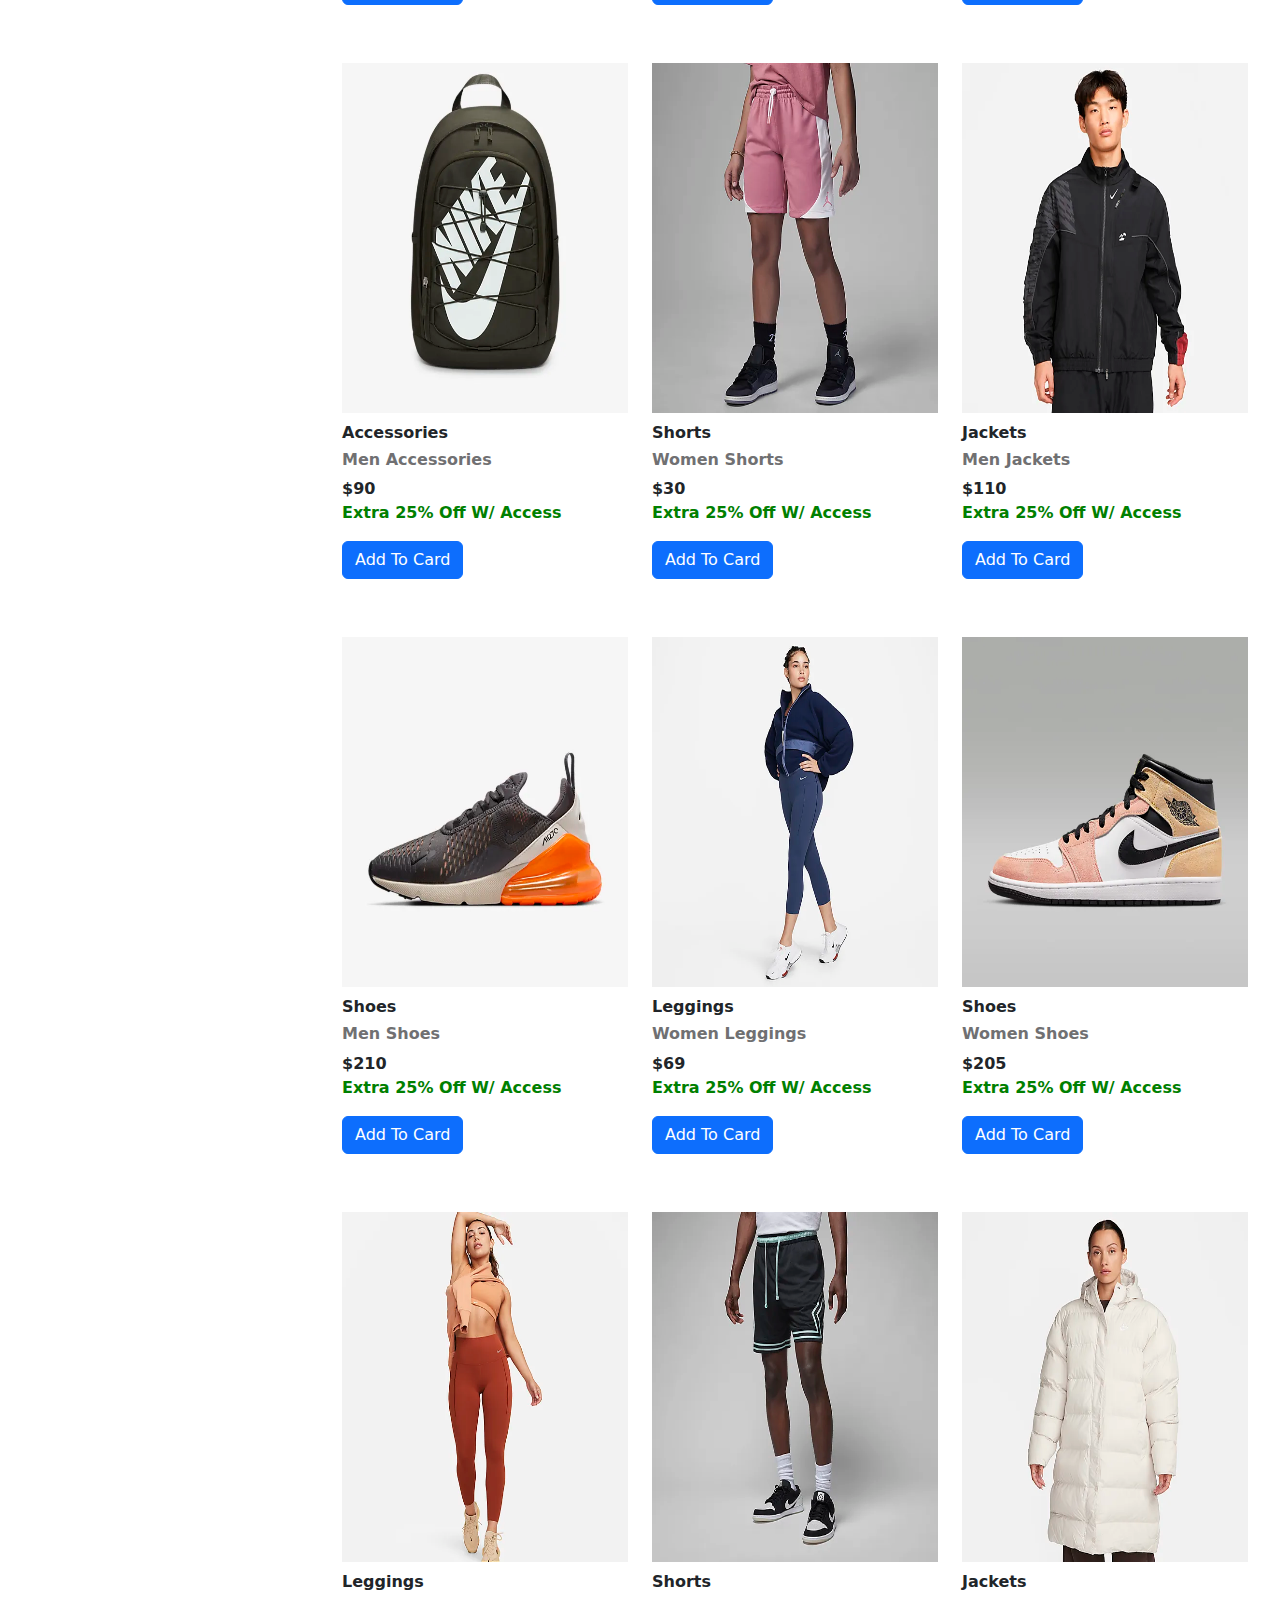
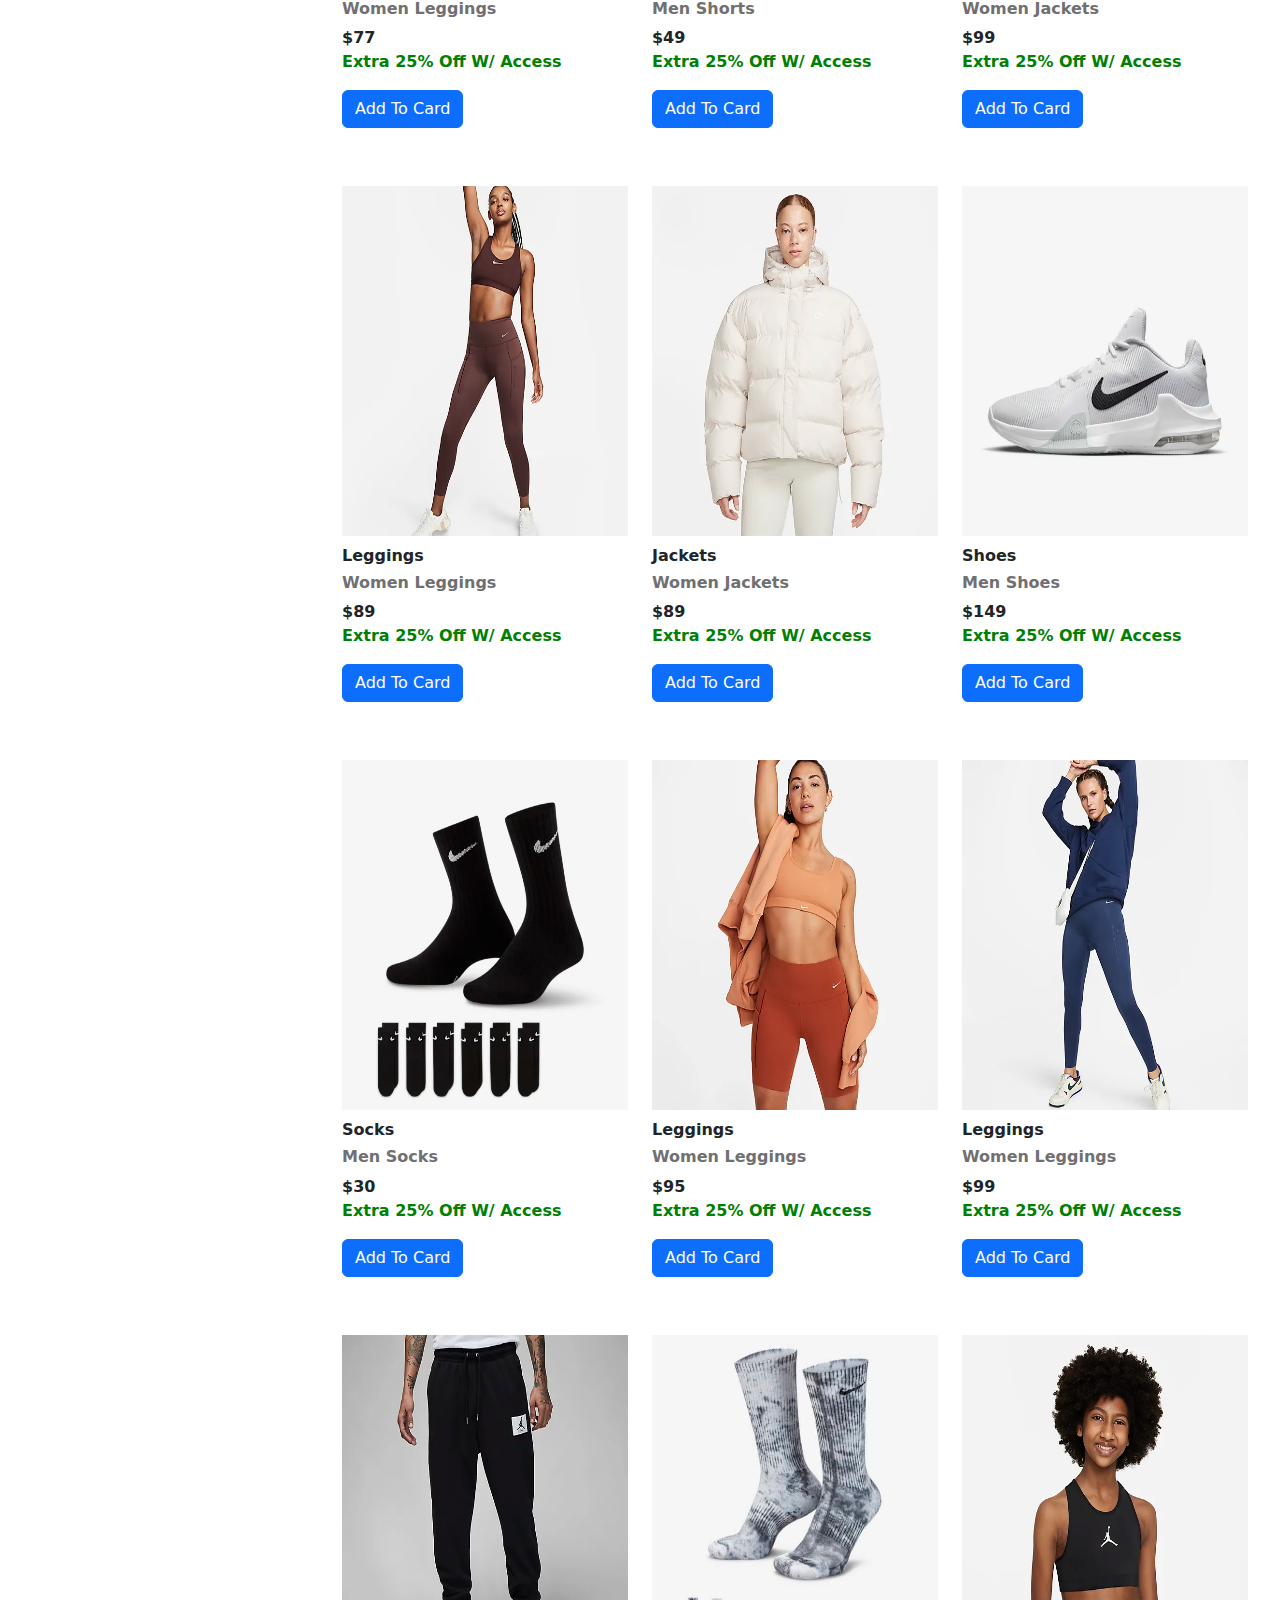
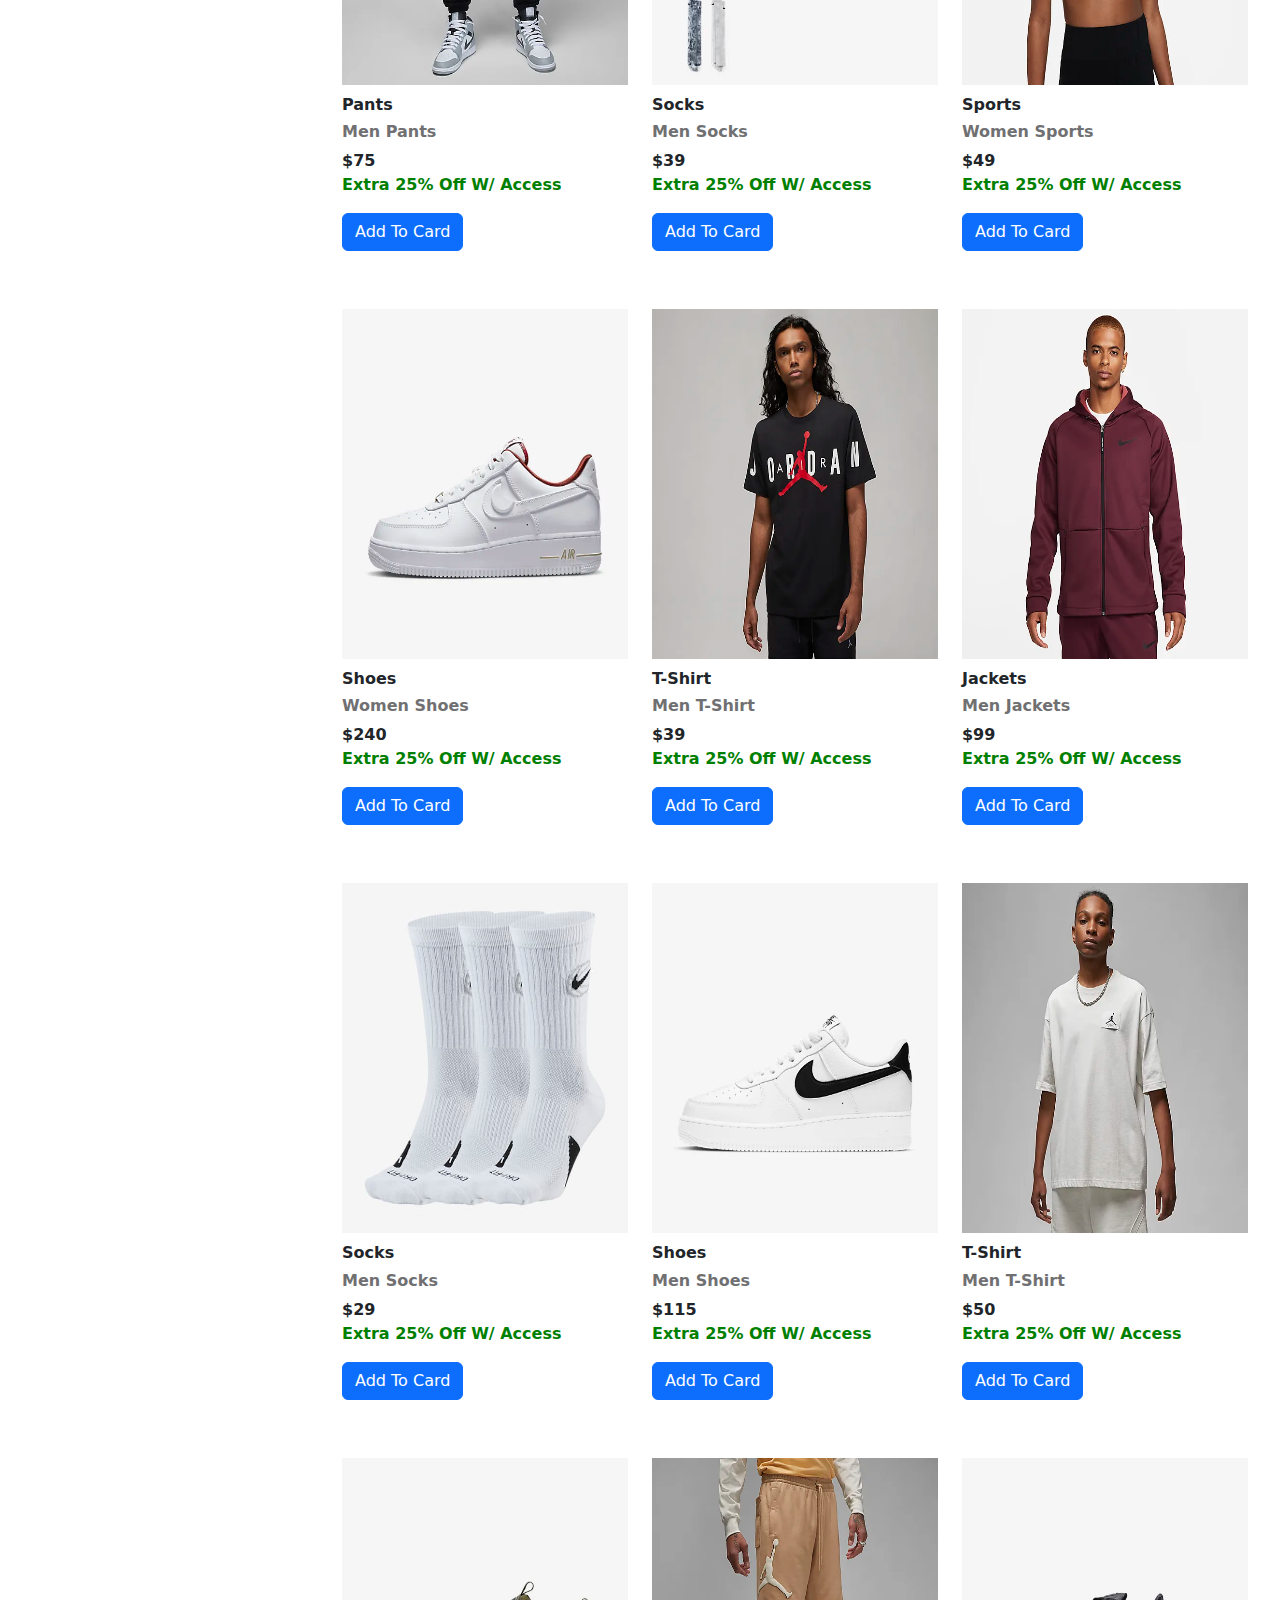
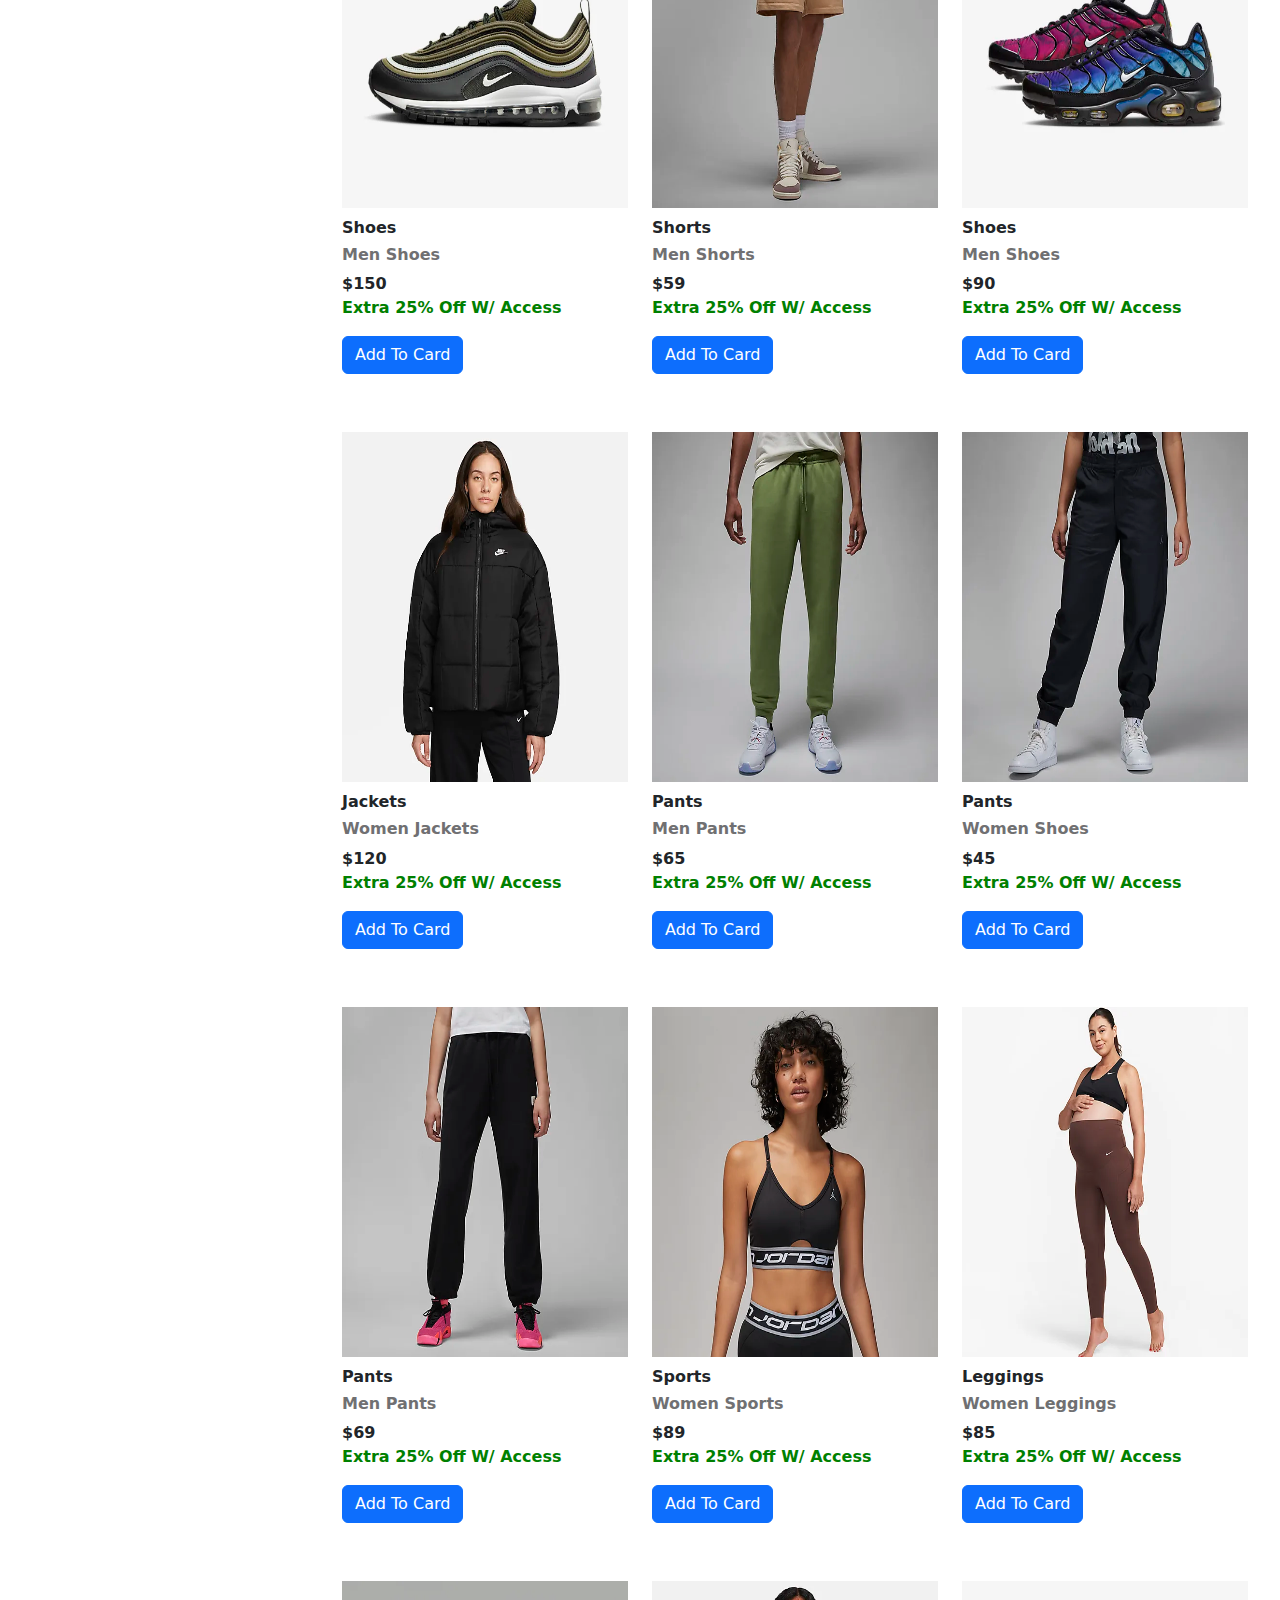
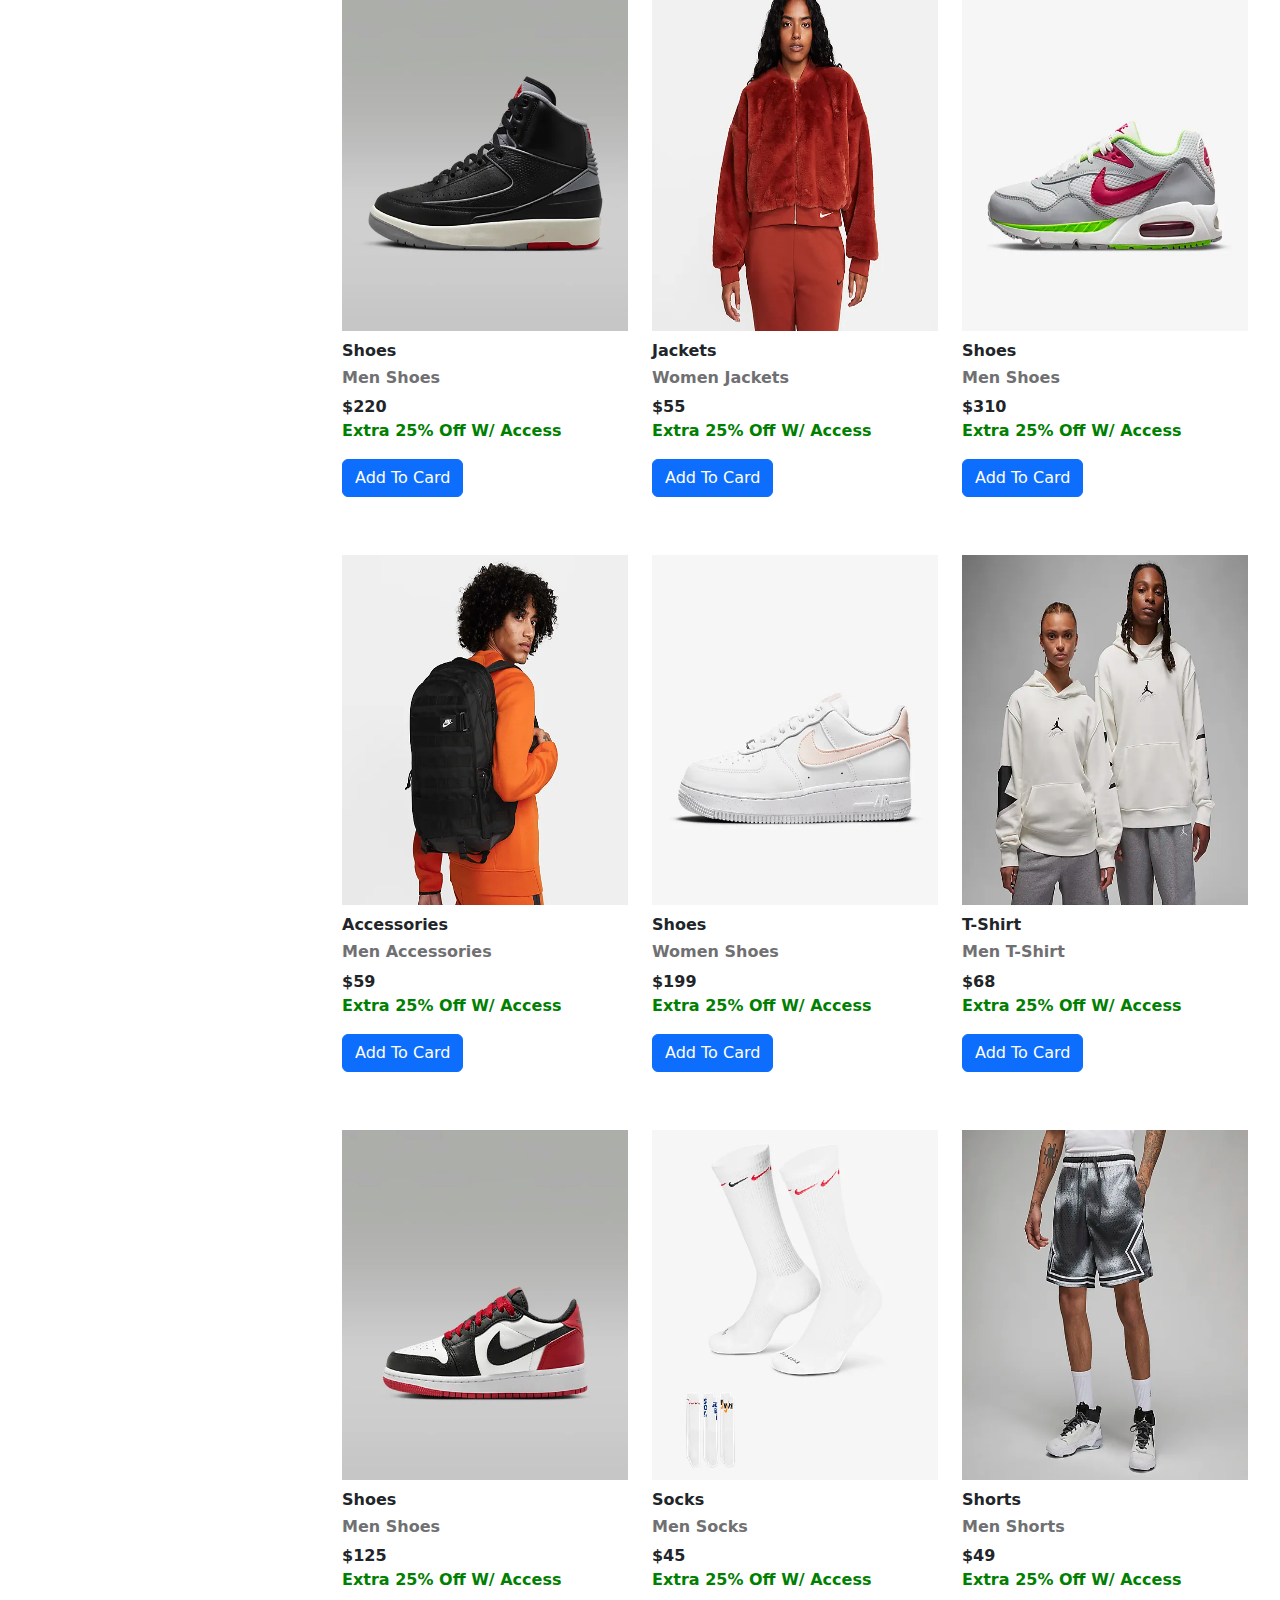
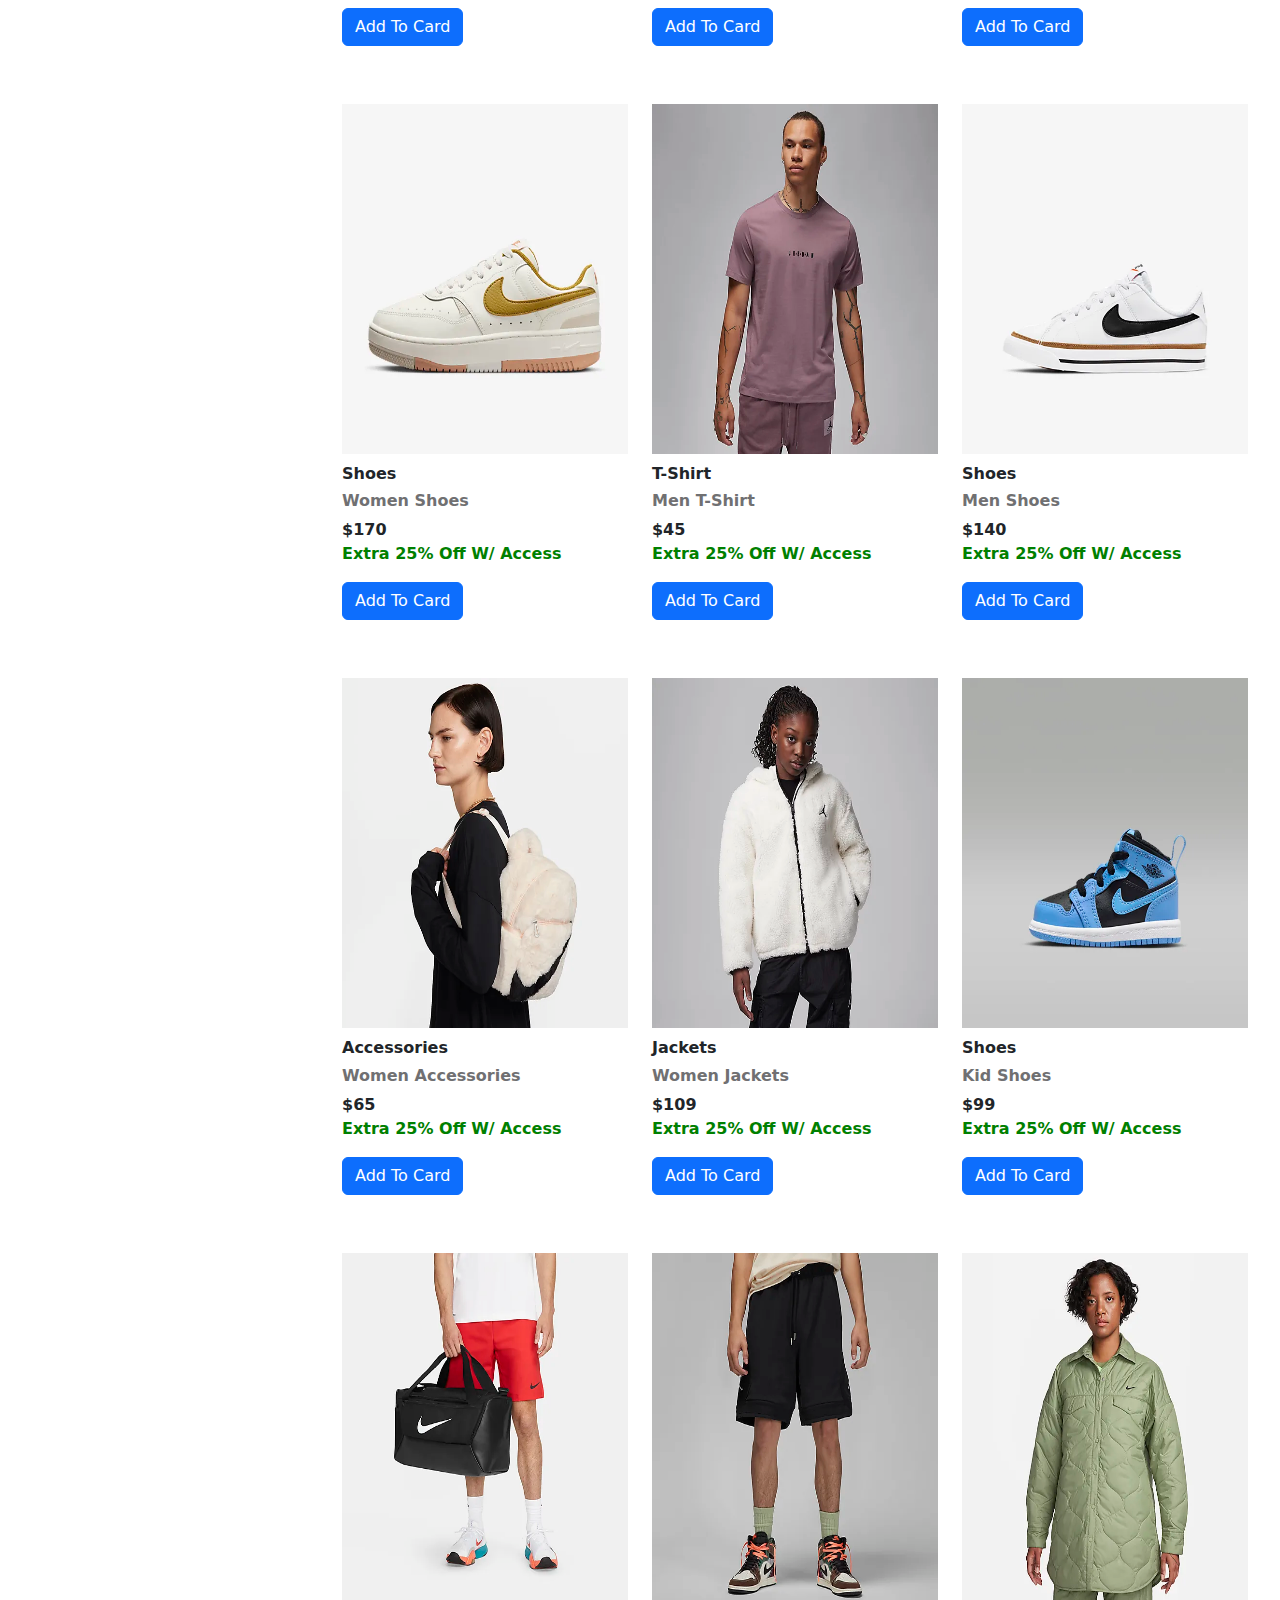
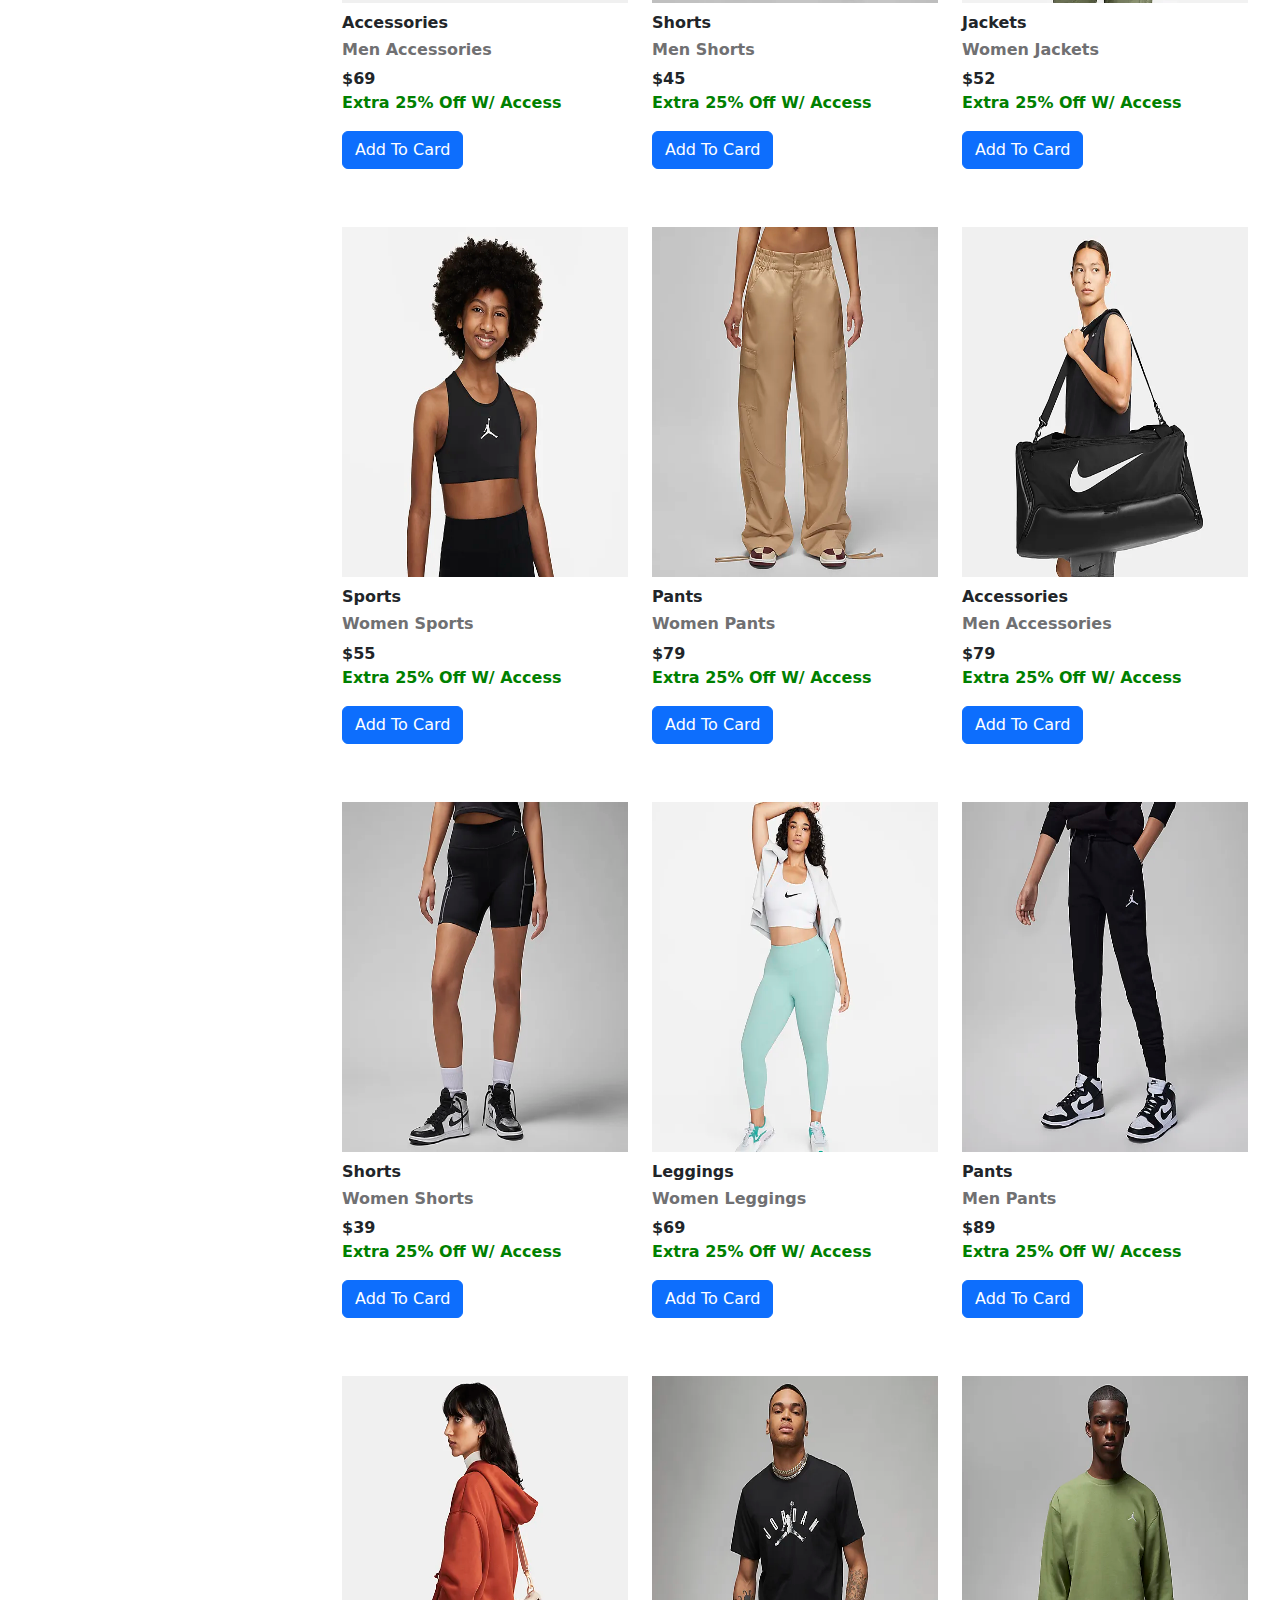
<file: shop.html>
<!DOCTYPE html>
<html lang="en">
<head>
    <meta charset="UTF-8">
    <meta name="viewport" content="width=device-width, initial-scale=1.0">
    <title>Nike Shop</title>
    <link rel="stylesheet" href="./css/all.min.css">
    <link rel="stylesheet" href="./css/animate.css">
    <link rel="stylesheet" href="./css/bootstrap.min.css">
    <link rel="stylesheet" href="./css/shop.css">
    <link rel="stylesheet" href="./css/style.css">
</head>
<body>
    <nav>
        <div class="nav-top position-relative">
            <div class="container-fluid d-flex justify-content-between align-items-center">
                <div class="icon">
                    <i class="fa-solid fa-person-walking"></i>
                    <i class="fa-solid fa-chevron-right"></i>
                </div>
                <div class="link">
                    <ul class="d-flex justify-content-between align-items-center p-0 m-0">
                        <li><a href="">Nike Refurbished</a></li>
                        <li><a href="shop.html">Find a Store</a></li>
                        <li><a href="">Help</a></li>
                        <li><a href="register.html">Join Us</a></li>
                        <li><a href="login.html">Sign In</a></li>
                    </ul>
                </div>
                <div class="bars d-none">
                    <div class="iconsBars d-flex">
                        <a href="shop.html"> <i class="fa-solid fa-store fs-5 me-4"></i></a>
                        <a href="login.html"><i class="fa-solid fa-user fs-5 me-4"></i></a>
                        <i class="fa-solid fa-bars barsI fs-5 me-4"></i>
                        <div class="icon shopIcon ">
                            <i class="fa-solid fa-bag-shopping"></i>
                            <span class="numspan">0</span>
                        </div>
                    </div>
                </div>
            </div>
        </div>
        <div class="nav-bot">
            <div class="container-fluid flexbox ">
                <div class="logo"><a href="index.html"><img src="img/fpage/logo.png" alt="logo"></a></div>
                <div class="links">
                    <ul class="d-flex align-items-center m-0 p-0">
                         <i class="fa-solid fa-close close fs-3 me-4"></i>
                        <li><a class="fw-bold" href="">New & Featured</a></li>
                        <li><a class="fw-bold" href="">Men</a></li>
                        <li><a class="fw-bold" href="">Women</a></li>
                        <li><a class="fw-bold" href="">Kids</a></li>
                        <li><a class="fw-bold" href="">Accessories</a></li>
                        <li><a class="fw-bold" href="">Sale</a></li>
                        <p>Become a Nike Member for the best products, inspiration and stories in sport. <span class="text-black fw-bold">Learn more</span></p>
                        <div class="btns mt-5">
                            <a href="register.html"> <button>Join us</button></a>
                            <a href="login.html"><button>sign in</button></a>
                        </div>
                    </ul>
                </div>
                <div class="icons flexbox justify-content-end">
                    <div class="icon shopIcon">
                        <i class="fa-solid fa-bag-shopping"></i>
                        <span class="numspan">0</span>
                    </div>
                </div>
            </div>
        </div>
    </nav>

    <div class="gotoLogin">
        <div class="icon">
            <i class="fa-solid fa-circle-xmark "></i>
        </div>
        <div class="box">
            <h5>cant add product in cart </h5>
            <a href="login.html">login in now</a>
        </div>
    </div>
    <div class="contentData">
        <i class="fa-solid fa-close mb-5"></i>
        <div class="boxs">
        </div>
        <a href="Cart.html" class="Cart">Veiw All Cart</a>
    </div>
    <header>
        <div class="showFilter flexbox mb-4">
            <h4>Black Friday Sale(4695)</h4>
            <div class="filter-sort d-flex">
                <div class="fill d-flex align-items-center">
                    <p class="m-0 fs-4"><span>Hide</span> Filters</p>
                    <i class="fa-solid fa-filter ms-3"></i>
                </div>
                <div class="accordion" id="accordionPanelsStayOpenExample">
                    <div class="accordion-item">
                        <button class="accordion-button fs-5" type="button" data-bs-toggle="collapse" data-bs-target="#panelsStayOpen-collapseOne" aria-expanded="true" aria-controls="panelsStayOpen-collapseOne">
                          Sort By
                        </button>
                      <div id="panelsStayOpen-collapseOne" class="accordion-collapse collapse">
                        <div class="accordion-body text-center">
                            <ul class="sortData">
                                <li value="high" class="high position-relative pb-2">price : high-low</li>
                                <li value="low" class="low">price : low-high</li>
                            </ul>
                        </div>
                      </div>
                    </div>
                </div>
            </div>

        </div>
        <div class="boxDta">
            <div class="row">
                <div class="col lol hide col-lg-3 col-12 ps-4">
                    <i class="fa-solid fa-close closeFilter d-none mb-5 fs-3"></i>
                    <div class="filterLinks">
                        <div class="boxLink">
                            <div class="div order-1">
                                <ul class="title mb-5">
                                    <h5>title</h5>
                                    <li value="shoes">shoes</li>
                                    <li value="T-Shirt">T-Shirt</li>
                                    <li value="Jackets">Jackets & Vests</li>
                                    <li value="Shorts">Shorts</li>
                                    <li value="pants">pants</li>
                                    <li value="Leggings">Leggings</li>
                                    <li value="Sports">Sports Bras</li>
                                    <li value="Socks">Socks</li>
                                    <li value="Accessories">Accessories & Equipment</li>
                                </ul>
                            </div>
                            <div class="div order-4">
                                <ul class="gender mb-5">
                                    <h5>gender</h5>
                                    <li>men</li>
                                    <li>women</li>
                                </ul>
                            </div>
                            <div class="check div mb-5 order-3">
                                <h5>chose your price</h5>
                                <input type="radio" value="0-50" name="radio" id="one"> 
                                <label for="one">0-50</label><br>
                                <input type="radio" value="50-100" name="radio" id="two"> 
                                <label for="two">50-100</label><br>
                                <input type="radio" value="100-150" name="radio" id="three"> 
                                <label for="three">100-150</label><br>
                                <input type="radio" value="over$150" name="radio" id="four"> 
                                <label for="four">over$150</label>
        
                            </div>
                            <div class="color div order-2">
                                <h5 class="mb-4 ms-4">chose your color</h4>
                                <div class="row">
                                    <div class="col col-lg-4 col-3 ">
                                        <div class="box">
                                            <span value="purple" class="d-block"></span>
                                            <p>purple</p>
                                        </div>
                                    </div>
                                    <div class="col col-lg-4 col-3 ">
                                        <div class="box">
                                            <span value="black" class="d-block"></span>
                                            <p>black</p>
                                        </div>
                                    </div>
                                    <div class="col col-lg-4 col-3 ">
                                        <div class="box">
                                            <span value="red" class="d-block"></span>
                                            <p>red</p>
                                        </div>
                                    </div>
                                    <div class="col col-lg-4 col-3 ">
                                        <div class="box">
                                            <span value="orange" class="d-block"></span>
                                            <p>orange</p>
                                        </div>
                                    </div>
                                    <div class="col col-lg-4 col-3 ">
                                        <div class="box">
                                            <span value="blue"  class="d-block"></span>
                                            <p>blue</p>
                                        </div>
                                    </div>
                                    <div class="col col-lg-4 col-3 ">
                                        <div class="box">
                                            <span value="white"  class="d-block"></span>
                                            <p>white</p>
                                        </div>
                                    </div>
                                    <div class="col col-lg-4 col-3 ">
                                        <div class="box">
                                            <span value="brown" class="d-block"></span>
                                            <p>brown</p>
                                        </div>
                                    </div>
                                    <div class="col col-lg-4 col-3 ">
                                        <div class="box">
                                            <span value="green" class="d-block"></span>
                                            <p>green</p>
                                        </div>
                                    </div>
                                    <div class="col col-lg-4 col-3 ">
                                        <div class="box">
                                            <span value="yellow" class="d-block"></span>
                                            <p>yellow</p>
                                        </div>
                                    </div>
                                    <div class="col col-lg-4 col-3 ">
                                        <div class="box">
                                            <span value="gray" class="d-block"></span>
                                            <p>gray</p>
                                        </div>
                                    </div>
                                    <div class="col col-lg-4 col-3 ">
                                        <div class="box">
                                            <span value="pink" class="d-block"></span>
                                            <p>pink</p>
                                        </div>
                                    </div>
                                    <div class="col col-lg-4 col-3 ">
                                        <div class="box">
                                            <span  value="mix" class="d-block mix"></span>
                                            <p>mix</p>
                                        </div>
                                    </div>
                                </div>
                            </div>
                        </div>
                    </div>
                </div>
                <div class="col kol col-lg-9 col-12 mt-5">
                    <div class="row row-data">
                    </div>
                </div>
            </div>
        </div>
    </header>
    <script src="./js/bootstrap.bundle.min.js"></script>

    <script src="./js/shop.js" type=""></script>
    <script src="./js/main.js" type=""></script>
</body>
</html>
</file>
<file: css/fpage.css>
.early-Access{
    background-color: var(--sec-background);
    padding: 10px 0;
}
.early-Access a{
    font-size: var(--font-normal);
    font-weight: bold;
    text-decoration:underline;
    transition: var(--transition);
    -webkit-transition: var(--transition);
    -moz-transition: var(--transition);
    -ms-transition: var(--transition);
    -o-transition: var(--transition);
}
.early-Access a:hover{
    color: black;
}
.save-up {
    height: 300px;
}
.save-up .container{
    height: 100%;
    background-image: url(../img/fpage/head.webp);
    background-size: cover;
    background-position: center;
}
.save-up button{
    background-color: #111111;
    color: #fff;
    font-weight: bold;
    padding: 7px 20px;
    border: 1px solid transparent;
    text-transform: capitalize;
    transition: var(--transition);
    -webkit-transition: var(--transition);
    -moz-transition: var(--transition);
    -ms-transition: var(--transition);
    -o-transition: var(--transition);
}
.save-up button:hover{
    background-color: var(--p-color);
}
@media (max-width:600px){
    header{
        padding:  0 10px;
    }
    
.early-Access h5{
    font-size: 18px;
}
.save-up h1{
    font-size: 25px;
}
.save-up p{
    font-size: 14px;
}
}
/* ########################### */

.section1{
    padding: 80px 0;
}
.section1 h2{
    font-size: var(--font-size);
    margin-bottom: 25px;
}
.section1 .image{
    height: auto;
}
.section1 .image img{
    width:100%;
    
}
.section1 .text h2{
    font-size: 50px;
    margin-bottom: 10px;
}
.section1 .text button{
    background-color: black;
    border: 1px solid transparent;
    padding: 7px 20px;
    color: var(--main-background);
    text-transform: capitalize;
    font-weight: bold;
    transition: var(--transition);
    -webkit-transition: var(--transition);
    -moz-transition: var(--transition);
    -ms-transition: var(--transition);
    -o-transition: var(--transition);
}
.section1 .text:hover h2,
.section1 .text:hover p{
    color: black;
}
.section1 .text button:hover{
    background-color: var(--p-color);
}
@media (max-width:600px) {
    .section1 .text h2{
        font-size: 30px;
    }
}
@media (max-width:1000px) {
    .section-slider .swiper-slide{
        margin-right: 10px !important;
    }
    .section-slider .swiper h4{
        font-size: 19px;
    }
}
@media (max-width:600px) {
    .section-slider .swiper h4{
        font-size: 13px;
        margin-top: 7px !important;
    }
}
.swiper-slide .image img{
    width: 100%;
}
.Featured h4{
    font-size: var(--font-size);
    margin-bottom: 20px;
}

.Featured .row .col .text{
   position: absolute;
   bottom: 40px;
   left: 60px;
}
.Featured .row .col .text h2{
    font-size: var(--font-size);
}
.Featured .row .col .text button{
    border: 1px solid transparent;
    padding: 7px 20px;
    color: var(--main-background);
    text-transform: capitalize;
    font-weight: bold;
    transition: var(--transition);
    -webkit-transition: var(--transition);
    -moz-transition: var(--transition);
    -ms-transition: var(--transition)
}
.Featured .row .col .text button:hover{
    background-color: var(--p-color) !important;
}
@media (max-width:768px) {
.Gifts .row .col{
   width: 50%;
}
}
@media (max-width:600px) {
.Featured .row{
    display: block;
}
.Gifts .row{
    display: block;
}
.Gifts .row .col{
   width: 100%;
}
.Featured  h2{
    font-size: 18px !important;
}
}
.sport .swiper-button-prev{
    left: 100px;
    background: var(--main-background);
    width: 40px;
    height: 40px;
    border-radius: 50%;
}
.sport .swiper-button-next{
    right: 100px;
    background: var(--main-background);
    width: 40px;
    height: 40px;
    border-radius: 50%;
}
.sport .swiper-button-next:after,
 .sport .swiper-button-prev:after {
    font-size: 20px;
    font-weight: bold;
    color: #111111;
}
@media (max-width: 1200px) {
    .sport .swiper-slide,
    .chose .swiper-slide
    {
        width: 33.3333333% !important;   
    }
}
@media (max-width: 700px) {
    .sport .swiper-slide,
    .chose .swiper-slide
    {
        width: 80% !important;   
    }
    .sport .swiper-button-prev{
        left: 50px;
    }
    .sport .swiper-button-next{
        right: 50px;
    }

}

.full-slide .swiper-slide .text{
    padding: 20px 0;
}
.full-slide .swiper-slide .text h2{font-size: var(--font-bold);}
.full-slide .swiper-slide .text p{color: var(--p-color);margin-bottom: 5px;}
.full-slide .swiper-slide .text span{font-weight: bold;}
.chose .swiper-button-prev{
    left:88%;
    top: 50px;
    background: var(--sec-background);
    width: 50px;
    height: 50px;
    border-radius: 50%;
}
.chose .swiper-button-next{
    right: 5%;
    top: 50px;
    background: var(--sec-background);
    width: 50px;
    height: 50px;
    border-radius: 50%;
}
.chose .swiper-button-next:after,
 .chose .swiper-button-prev:after {
    font-size: 20px;
    font-weight: bold;
    color: #111111;
}
@media (max-width: 1250px) {
    .chose .swiper-button-prev{
        left: 85%;
    }
}
@media (max-width: 1050px) {
    .chose .swiper-button-prev{
        left: 82%;
    }
}
@media (max-width: 870px) {
    .chose .swiper-button-prev{
        left: 79%;
    }
}
@media (max-width: 750px) {
    .chose .swiper-button-prev{
        left: 76%;
    }
}
@media (max-width: 550px) {
    .chose .swiper-button-prev{
        left: 71%;
    }
}
.full-slide .chose .box {
    position: absolute;
    bottom: 50px;
    left: 50px;
}
.full-slide .chose .box p{
    font-size: var(--font-size);
    color:var(--main-background);
    font-weight: bold;
}
.full-slide .chose .box h2{
    font-size: var(--font-bold);
    color:var(--main-background);
    font-weight: bold;
}
.full-slide .chose .box button{
    border-radius: 26px;
    border: 1px solid transparent;
    padding: 7px 20px;
    background-color: var(--main-background);
    text-transform: capitalize;
    font-weight: bold;
    transition:var(--transition);
    -webkit-transition:var(--transition);
    -moz-transition:var(--transition);
    -ms-transition:var(--transition);
    -webkit-border-radius: 26px;
    -moz-border-radius: 26px;
    -ms-border-radius: 26px;
    -o-border-radius: 26px;
    -o-transition:var(--transition);
}
.full-slide .chose .box button:hover{
    background-color: var(--p-color) !important;
}
@media (max-width: 500px) {
    .full-slide .chose .box p{
        font-size: 20px;
    }
}
.section-links {
    padding: 50px 0;
}
.section-links .row{
    margin: 0 50px;
    height: 180px;
    overflow: hidden;
    transition:0.3s;
    -webkit-transition:0.3s;
    -moz-transition:0.3s;
    -ms-transition:0.3s;
    -o-transition:0.3s;
}

.section-links .row:hover{
    height: 500px;
}
.section-links .row .col h2{
    font-size: var(--font-bold);
    margin-bottom: 30px;
    font-weight: bold;
}
.section-links .row .col a{
    display: block;
    font-weight: bold;
    color: var(--p-color);
    transition: var(--transition);
    margin-bottom: 10px;
    -webkit-transition: var(--transition);
    -moz-transition: var(--transition);
    -ms-transition: var(--transition);
    -o-transition: var(--transition);
}
.section-links .row .col a:hover{
    color: #111111;
}
@media (max-width:992px){
    .section-links .row{
        margin: 0;
    }
    .section-links .container-fluid{
        margin: 0;
        width: 100%;
    }
}
@media (max-width:600px){
    .section-links .row{
        height: auto;
        display: block;
    }
    .section-links .row .col a{
        display: none !important;
    }
    .section-links .row:hover{
        height: auto;
    }

}
.footer{
    height: auto;
    background-color: black;
    padding:80px 60px 0;
}
.footer .box{
    display: flex;
    justify-content: space-between;
}
.footer .box .row{
    flex: 1;
}
.footer .white li a{
    color: #fff !important;
}
.footer .box ul{
    margin: 0;
    padding: 0;
}
.footer .box ul li:first-child a{
    color: var(--main-background);
}
.footer .box ul li {
    margin-bottom: 10px;
}
.footer .box ul li a{
    font-weight: bold;
    font-size: var(--font-normal);
    color: var(--p-color);
    transition: var(--transition);
    -webkit-transition: var(--transition);
    -moz-transition: var(--transition);
    -ms-transition: var(--transition);
    -o-transition: var(--transition);
}
.footer .box ul li a:hover{
    color: var(--main-background);
}
.footer .box .icons {
    display: flex;
    flex-wrap: wrap;
}
.footer .box .icons .icon{
    width: 35px;
    height: 35px;
    background-color: var(--p-color);
    cursor: pointer;
    transition: var(--transition);
    -webkit-transition: var(--transition);
    -moz-transition: var(--transition);
    -ms-transition: var(--transition);
    -o-transition: var(--transition);
    border-radius: 50%;
    -webkit-border-radius: 50%;
    -moz-border-radius: 50%;
    -ms-border-radius: 50%;
    -o-border-radius: 50%;
    display: flex;
    align-items: center;
    justify-content: center;
    margin: 0 5px;
}
.footer .box .icons .icon:hover{
    background-color: var(--main-background);
}
@media (max-width:600px){
    .footer .box .icons {
        display: block;
    }
    .footer .box .icons .icon{
        margin-bottom: 5px;
    }
}
.footer .right-link ul{
    flex-wrap: wrap;
    text-align: end;
    justify-content: end;
}
.footer .right-link ul li a{
    color: var(--p-color);
    margin: 0 10px;
    font-size: var(--font-normal);
    font-weight: bold;
    transition: var(--transition);
    -webkit-transition: var(--transition);
    -moz-transition: var(--transition);
    -ms-transition: var(--transition);
    -o-transition: var(--transition);
}
.footer .right-link ul li a:hover{
    color: var(--main-background);
}
.location p{
    color: var(--p-color);
    font-size: var(--font-normal);
}
.location span{
    font-size: var(--font-normal);
}
@media (max-width:600px){
    .footer{
        padding: 80px 20px 0;
    }
    .footer .right-link ul{
        justify-content: center;
    }
}
</file>
<file: css/style.css>
*{
    padding: 0;
    margin: 0;
    list-style: none;
    box-sizing: border-box;
    text-transform: capitalize !important;
}

html{
    overflow-x: hidden;
}
body{
    overflow-x: hidden;
}
:root{
    --main-background: #fff;
    --sec-background: rgb(229, 229, 229);
    --p-color:#707072;
    --sec-p:#7e7e7e;
    --main-h:#111111;
    --font-size:24px;
    --font-bold:16px;
    --font-normal:12px;
    --transition : 0.2s;
}
.container-fluid{
    width: 88vw ;
    padding: 0;
}
a{
    text-decoration: none;
    color: #111111;
}
@media (max-width:600px){
    button{
       font-size: 13px !important;
   }
   }
.flexbox{
    display: flex;
    justify-content: space-between;
    align-items: center;
}

.nav-top{
    background-color: var(--sec-background);
    padding: 10px 0;
}
.nav-top ul li{
    margin-right: 10px;
    height: 100%;
    position: relative;
    padding:  0 10px;
    cursor: pointer;
}
.nav-top ul li::after{
    content: "";
    position: absolute;
    background-color: var(--main-h);
    height: 50%;
    width: 1.5px;
    top: 50%;
    right: -7px;
    transform: translateY(-40%);
    -webkit-transform: translateY(-40%);
    -moz-transform: translateY(-40%);
    -ms-transform: translateY(-40%);
    -o-transform: translateY(-40%);
}
.nav-top ul li a{
    font-weight: bold;
    font-size: var(--font-normal);
}
.nav-top ul li:hover a{
    color: var(--main-h);
}
.nav-top .icon i{
margin-right: 20px;
font-size: 25px;
}
.nav-top .bars i{
    cursor: pointer;
}

.nav-bot{
    height: 60px;
}
.nav-bot .logo{
    height: 60px;
    width: 20%;
}
.nav-bot .logo img{
    width: 70px;
    height: 30px;
    margin: 15px 0;
}
.nav-bot .links{
    display: flex;
    flex: 1;
    justify-content: center;
}
.nav-bot ul{
    height: 60px;
}
.nav-bot .links ul li{
    margin: 0 10px;
    padding:  0 5px;
    cursor: pointer;
}
.nav-bot .links ul li:hover a{
    color: var(--p-color);
}
.nav-bot .icons{width: 22%;}
.nav-bot .search input{
    width: 180px;
    padding: 8px 55px;
    background-color:var(--sec-background);
    color: var(--p-color);
    border: 1px solid transparent;
    outline: none;
    transition: var(--transition);
    -webkit-transition: var(--transition);
    -moz-transition: var(--transition);
    -ms-transition: var(--transition);
    -o-transition: var(--transition);
}
.nav-bot .search input:hover{
    background-color: rgb(177, 177, 177);
    
}
.nav-bot .s-icon{
    position: absolute;
    left: 0;
    background-color: transparent;
    border-radius: 50%;
    -webkit-border-radius: 50%;
    -moz-border-radius: 50%;
    -ms-border-radius: 50%;
    -o-border-radius: 50%;
    width: 40px;
    height: 40px;
    display: flex;
    align-items: center;
    justify-content: center;
    transition: var(--transition);
    -webkit-transition: var(--transition);
    -moz-transition: var(--transition);
    -ms-transition: var(--transition);
    -o-transition: var(--transition);
    cursor: pointer;
}

.nav-bot .s-icon:hover{
background-color: rgb(177, 177, 177);
}
.nav-bot .icons .icon{
    background-color: transparent;
    border-radius: 50%;
    -webkit-border-radius: 50%;
    -moz-border-radius: 50%;
    -ms-border-radius: 50%;
    -o-border-radius: 50%;
    width: 40px;
    height: 40px;
    display: flex;
    align-items: center;
    justify-content: center;
    transition: var(--transition);
    -webkit-transition: var(--transition);
    -moz-transition: var(--transition);
    -ms-transition: var(--transition);
    -o-transition: var(--transition);
    cursor: pointer;
    font-size: 22px;
}
.nav-bot .btns{
    display: none;
}
.nav-bot .btns button{
    margin: 0 5px;
    padding: 7px 25px;
    border-radius: 26px;
    -webkit-border-radius: 26px;
    -moz-border-radius: 26px;
    -ms-border-radius: 26px;
    -o-border-radius: 26px;
    transition: var(--transition);
    -webkit-transition: var(--transition);
    -moz-transition: var(--transition);
    -ms-transition: var(--transition);
    -o-transition: var(--transition);
} 
.nav-bot .btns a:nth-child(1) button{
    background-color: var(--main-h);
    color: var(--main-background);
    border: 1px solid var(--main-h);

} 
.nav-bot .btns a:nth-child(2) button{
    background-color: var(--main-background);
    color: var(--main-h);
    border: 1px solid var(--main-h);
} 
.nav-bot .btns a:nth-child(1) button:hover{
    background-color: var(--sec-p);
    color: var(--main-background);
    border: 1px solid var(--sec-p);

} 
.nav-bot .btns a:nth-child(2) button:hover{
    background-color: var(--main-h);
    color: var(--main-background);
} 
.nav-bot .close{
    display: none;
}
.nav-bot .links ul p{
    display: none;
}
.shopIcon{
    position: relative !important;
}
.shopIcon span{
    position: absolute;
    top: 0;
    right: 0;
    display: block;
    background-color: red;
    color: #fff;
    width: 20px;
    height: 20px;
    display: flex;
    align-items: center;
    justify-content: center;
    font-size: 15px;
    border-radius: 50%;
    -webkit-border-radius: 50%;
    -moz-border-radius: 50%;
    -ms-border-radius: 50%;
    -o-border-radius: 50%;
}
@media (max-width:992px){
    
    .nav-top{
        background-color: var(--main-background);
    }
    .nav-top .link {
        display: none;
    }
    nav .show .logo{
        display: none;
    }
    nav .hide{
     position: absolute;
     right: -150%;
     top: 0px;
     width: 100vw !important;
     height: 100vh !important;
     z-index: 5;
     transition:0.5s;
     -webkit-transition:0.5s;
     -moz-transition:0.5s;
     -ms-transition:0.5s;
     -o-transition:0.5s;
}
    nav .show{
     position: fixed;
     right: 0%;
     top: 0px;
     width: 100vw !important;
     height: 100vh !important;
     z-index: 5;
     background-color: transparent;
     transition:0.5s;
     -webkit-transition:0.5s;
     -moz-transition:0.5s;
     -ms-transition:0.5s;
     -o-transition:0.5s;
}
    nav .show::after{
        content: "";
        position: absolute;
        right: 0;
        top: 0;
        width: 100% !important;
        background-color: rgba(0, 0, 0, 0.322);
        height: 100% !important;
        z-index: 7;
        filter: blur(2px);
        -webkit-filter: blur(2px);
        backdrop-filter: blur(1px);
}
    nav .show .links ul{
        position: absolute;
        display: block !important;
        top: 0;
        right: 0;
        z-index: 9;
        padding: 100px 30px !important;
        width: 50vw;
        height: 100vh !important;
        background-color: #fff;
    }
    nav .show .links ul li{
        margin: 0 !important;
        padding: 0 !important;
        margin-bottom: 20px !important;
        height: fit-content;
        list-style-type:circle;
    }
    nav .show .links ul li a{
        font-size: 20px;
        font-weight: 600 !important;
    }
    nav .show .links ul p{
        display: block;
        font-size: 19px;
        color: var(--p-color);
    }
    nav .show .btns{
        display: flex;
        justify-content: center;
    }
    .nav-top .bars {
        display:block !important;
    }
    nav .show .close{
        position: absolute;
        display: block;
        cursor: pointer;
        top: 20px;
    }
    .shopIcon span{
        top: -5px;
        right: 10px;
    }
}
@media (max-width:550px){

    nav .show .links ul li a{
        font-size: 16px;
    }
    nav .show .links ul p{
        font-size: 13px;
    }
    nav .show .btns {
        display: block;
        margin-top: 20px !important;
    }
    nav .show .btns button{
        font-size: 13px;
        margin-bottom: 8px;
        width: 100%;
    }
}

.contentData{
    position: fixed;
    background-color: #fff;
    box-shadow: 0px 0px 25px -5px black;
    height: 100vh;
    width: 400px;
    top: 0;
    right: -180% ;
    z-index: 999999;
    padding: 20px;
    transition:0.5s ;
    -webkit-transition:0.5s ;
    -moz-transition:0.5s ;
    -ms-transition:0.5s ;
    -o-transition:0.5s ;
}
.contentData .boxs{
    height: 520px;
    overflow-y:scroll ;

}
.contentData .box{
    box-shadow: 0px 0px 15px -5px #c9c7c7;
    padding: 15px 5px;
    align-items: center;
}
.contentData i{
    cursor: pointer;
    font-size: 25px;
    transform: rotate(0deg);
    transition: 0.5s;
    -webkit-transition: 0.5s;
    -moz-transition: 0.5s;
    -ms-transition: 0.5s;
    -o-transition: 0.5s;
    -webkit-transform: rotate(0deg);
    -moz-transform: rotate(0deg);
    -ms-transform: rotate(0deg);
    -o-transform: rotate(0deg);
}
.contentData i:hover{
    transform: rotate(-90deg);
    -webkit-transform: rotate(-90deg);
    -moz-transform: rotate(-90deg);
    -ms-transform: rotate(-90deg);
    -o-transform: rotate(-90deg);
}
.contentData a{
    position: absolute;
    bottom: 30px;
    background-color: black;
    padding: 5px 20px;
    color: #fff;
    border-radius: 8px;
    -webkit-border-radius: 8px;
    -moz-border-radius: 8px;
    -ms-border-radius: 8px;
    -o-border-radius: 8px;
}
.contentData .box img{
    width: 100px;
}
.nav-bot .icons .icon:hover{background-color: rgb(177, 177, 177);}
.icon-res{
    display: none !important;
}
.form-control .box{
    width: 450px !important;
    margin: auto;
}
.form-control .box .icon img{
    width: 50px;
}
.form-control{
    border: none;
    display: flex;
    align-items: center;
    justify-content: center;
    height: 100vh;
}
.form{
    padding: 0;
}
.formHeading{
    color: var(--main-h);
    font-size: var(--font-size);
    margin-bottom: 20px;
    position: relative;
    width: fit-content;
    padding-bottom: 10px;
}

.form .input-valid{
    margin-bottom: 20px;
    width: 100%;
}
.input-valid input
{
    padding: 15px 10px;
    border: 1px solid var(--sec-p);
    outline: none;
    border-radius: 12px;
    -webkit-border-radius: 12px;
    -moz-border-radius: 12px;
    -ms-border-radius: 12px;
    -o-border-radius: 12px;
    width: 100%;
}
.select {
    position: relative;
    display: flex;
    width: 100%;
    height: 3.5em;
    overflow: hidden;
    border-radius:12px;
    margin-bottom: 30px;
}
select {
    appearance: none;
    outline: none;
    border-radius:12px;
    flex: 1;
    padding: 0 1em;
    cursor: pointer;
    color: var(--sec-p);
    -webkit-border-radius: 26;
    -moz-border-radius: 26;
    -ms-border-radius: 26;
    -o-border-radius: 26;
}
.select::after {
    content: '\25BC';
    position: absolute;
    top: 0;
    right: 0;
    padding: 1em;
    pointer-events: none;
    color: var(--sec-p);
  }
.check label{
    font-size: 18px;
}
.check label span{
    position: relative;
    font-weight: bold;
    text-decoration: underline;
    cursor: pointer;
}
.check input{
    width: 18px;
}
.input-valid input:focus{
    border: 1px solid black
}

.errodata{
    background-color: red;
    
}
.succses{
    border:2px solid green;

}
.error{
    color: red;
    padding: 7px 0;

}
.form .btn{
    background-color: black;
    color: #fff;
    padding: 10px 30px;
    border-radius: 26px;
    -webkit-border-radius: 26px;
    -moz-border-radius: 26px;
    -ms-border-radius: 26px;
    -o-border-radius: 26px;
}
.numspan {
    color: red;
}

@media (max-width:600px) {
    .form-control .box{
        width: 350px !important;
    }
}
.gotoLogin{
    position: absolute;
    top: -100px;
    opacity: 0;
    left: 50%;
    transform: translateX(-50%);
    -webkit-transform: translateX(-50%);
    -moz-transform: translateX(-50%);
    -ms-transform: translateX(-50%);
    -o-transform: translateX(-50%);
}
.gotoLogin.show{
    width: 400px;
    height: fit-content !important;
    padding: 20px 0 !important;
    z-index: 999999;
    text-align: center;
    box-shadow: 0px 0px 15px -5px #777;
    background-color: #fff;
    position: fixed;
    top: 5vh;
    opacity: 1;
    left: 50%;
    transition: .5s;
    -webkit-transition: .5s;
    -moz-transition: .5s;
    -ms-transition: .5s;
    -o-transition: .5s;
}
.gotoLogin .icon{
    position: absolute;
    left: 10px;
    top: 5px;
    font-size: 25px;
    cursor: pointer;
}
</file>
<file: css/cart.css>
header{
    padding: 50px 100px;
}
.Quantity .icon{
    background-color:#eee;
    border-radius: 4px;
    width: 30px;
    height: 30px;
    display: flex;
    align-items: center;
    justify-content: center;
    cursor: pointer;
    -webkit-border-radius: 4px;
    -moz-border-radius: 4px;
    -ms-border-radius: 4px;
    -o-border-radius: 4px;
}
.Quantity span{
    font-weight: bold;
}
.btns button:nth-child(2) {
    color: rgb(14, 138, 246);
    font-weight: bold;
    border: 1px solid #ccc9c9;
    font-style: italic;
}
.btns button span {
    color: rgb(19, 19, 168);
}
.Delate{
    cursor: pointer;
}

@media (max-width:992px){
    .image {
        height:200px ;
    }
}
@media (max-width:700px){
    header {
        padding: 50px 25px;
    }
}
@media (max-width:600px){
    header{
        padding: 50px;
    }
    .box .row .col {
        width: 100%;
    }
    .image {
        height:300px ;
    }
}
</file>
<file: css/login.css>
header{
    position: relative;
    height: 100vh;
    /* background-color: rgb(25, 20, 20) */
}
.sectionForm .box{
    position: absolute;
    top: 50%;
    left: 50%;
    transform: translate(-50%,-50%);
    -webkit-transform: translate(-50%,-50%);
    -moz-transform: translate(-50%,-50%);
    -ms-transform: translate(-50%,-50%);
    -o-transform: translate(-50%,-50%);
   box-shadow: 0px 0px 25px -5px rgb(28, 28, 28);
    width: 80%;
    height: 70vh;
}
.sectionForm .row img{
    height: 100%;
    /* object-fit: cover; */
}
.sectionForm .inp{
    display: flex;
    flex-direction: column;
    padding: 30px 20px;
    justify-content: center;
    height: 100%;
    
}
.sectionForm .inp input{
    margin: 20px 0;
    padding: 8px 20px;
    border: none;
    border-bottom: 1px solid red;

    background-color: transparent;
    outline: none;
}
</file>
<file: css/register.css>
.form{
    background-color: #fff;
    padding: 60px 25px;
    border-radius:8px ;
    -webkit-border-radius:8px ;
    -moz-border-radius:8px ;
    -ms-border-radius:8px ;
    -o-border-radius:8px ;
    width: 400px;

}
.form .input-valid{
    margin-bottom: 20px;
    width: 100%;
}
label{
    display: block;
}
.input-valid input{
    width: 93%;
   
    padding: 5px 10px;
}
.errodata{
    background-color: red;
    
}
.succses{
    border:2px solid green;

}
.error{
    color: red;
    padding: 7px 0;

}
</file>
<file: css/shop.css>
ul{
    padding: 0;
}
header{
    padding: 50px 0;
}
header .boxDta{
    width: 95vw !important;
    margin: auto;
}
header .row .title,
header .row .gender,
header .row .brand,
header .row .check{
    font-size: var(--font-bold);
    font-weight: bold;
}
header .row .title li,
header .row .gender li,
header .row .check label
{
    cursor: pointer;
    color: var(--p-color);
    transition: var(--transition);
    -webkit-transition: var(--transition);
    -moz-transition: var(--transition);
    -ms-transition: var(--transition);
    -o-transition: var(--transition);
}
header .row .title li:hover,
header .row .gender li:hover,
header .row .check label:hover
{
    cursor: pointer;
    color: black
}
.row-data .box .image{
    height: 350px;
}
.row-data .box .image img {
    width: 100%;
    height: 100%;
}
.row-data .box .text {
    padding: 10px 0;
}
.row-data .box .text h2,
.row-data .box .text h3,
.row-data .box .text h4,
.row-data .box .text span,
.row-data .box .text p
{
    font-size: var(--font-bold);
    font-weight: bold;
    text-transform: capitalize;
}
.row-data .box .text h3,
.row-data .box .text h4{
    color: var(--p-color);
}
.row-data .box .text p{color: green;}
header .text .imgs {
    width: 100%;
    
}
header .text .imgs img{
    width: 50px;
    height: 50px;

}
.add-cart{
    padding: 7px 20px ;
    text-transform: capitalize;
    background-color: black;
    color: #fff;
}
.color .box{
    display: flex;
    justify-content: center;
    flex-direction: column;
    align-items: center;
}
.color .box p{
    font-size: var(--font-normal);
    font-weight: bold;
}
.color .box span{
    box-shadow: 0px 0px 5px -2px black;
    cursor: pointer;
    width: 30px;
    height: 30px;
    background-color: red;
    border-radius: 50%;
    -webkit-border-radius: 50%;
    -moz-border-radius: 50%;
    -ms-border-radius: 50%;
    -o-border-radius: 50%;
}
.mix{
    background: linear-gradient(217deg, rgba(255,0,0,.8), rgba(255,0,0,0) 70.71%),
    linear-gradient(127deg, rgba(0,255,0,.8), rgba(0,255,0,0) 70.71%),
    linear-gradient(336deg, rgba(0,0,255,.8), rgba(0,0,255,0) 70.71%);
}
.boxDta .lol,
.boxDta .kol{
    transition: .5s;
    -webkit-transition: .5s;
    -moz-transition: .5s;
    -ms-transition: .5s;
    -o-transition: .5s;
}
.active1{
    display: none;
}
.active2{
    width: 100%;
}
.showFilter {
    width: 95vw !important;
    margin: auto;
}
.showFilter .fill{
    cursor: pointer;
}
.accordion{
    width: 150px;
    position:relative;
}
.accordion-item {
    width: 100%;
    border: transparent !important;
    position: absolute;
    z-index: 9;
    line-height: 33.5px;
}

.accordion-button{
    padding: 0  0 0 25px !important;
    background-color: transparent !important;
    box-shadow: none !important;
    color: black !important;
}
.accordion-body ul li{
    cursor: pointer;
}
.accordion-body .high::after{
    content: "";
    width: 100%;
    height: 1px;
    position: absolute;
    background-color: rgb(218, 217, 217);
    bottom: 0;
    left: 50%;
    transform: translateX(-50%);
    -webkit-transform: translateX(-50%);
    -moz-transform: translateX(-50%);
    -ms-transform: translateX(-50%);
    -o-transform: translateX(-50%);
}
.accordion-button::after{
    margin-left: 15px;
}
@media (max-width:992px){
    .boxLink{
        display: flex;
        flex-wrap: wrap;
    }
    .boxLink .div{
        width: 50% !important;
    }
    .boxLink ul li{
        margin-bottom: 15px;
        width: fit-content;
    }
    .closeFilter{
        position: absolute;
        top: 40px;
        display: block !important;
        cursor: pointer;
        transition: var(--transition);
        -webkit-transition: var(--transition);
        -moz-transition: var(--transition);
        -ms-transition: var(--transition);
        -o-transition: var(--transition);
}
    .closeFilter:hover{
        transform: rotate(90deg);
        -webkit-transform: rotate(90deg);
        -moz-transform: rotate(90deg);
        -ms-transform: rotate(90deg);
        -o-transform: rotate(90deg);
}
    .show{
        position: fixed;
        display: block;
        width: 100vw;
        height: 100vh;
        background-color: #fff;
        z-index: 999 !important;
        top: 0%;
        left: 0;
        padding: 100px 50px 50px !important;
    }
    .hide{
        position: absolute;
        display: none;
        width: 100vw;
        height: 100vh;
        background-color: #fff;
        z-index: 999 !important;
        top: 0;
        left: 0;
        padding: 100px 50px 50px;
    }
}
@media (max-width:600px){
    .boxDta .col{
        width: 100%;
        padding: 0 20px !important;
    }
    .boxLink {
        padding: 100px 50px 50px ;
    }
    .boxLink  .col{
        width: 25%;
    }
}
</file>
